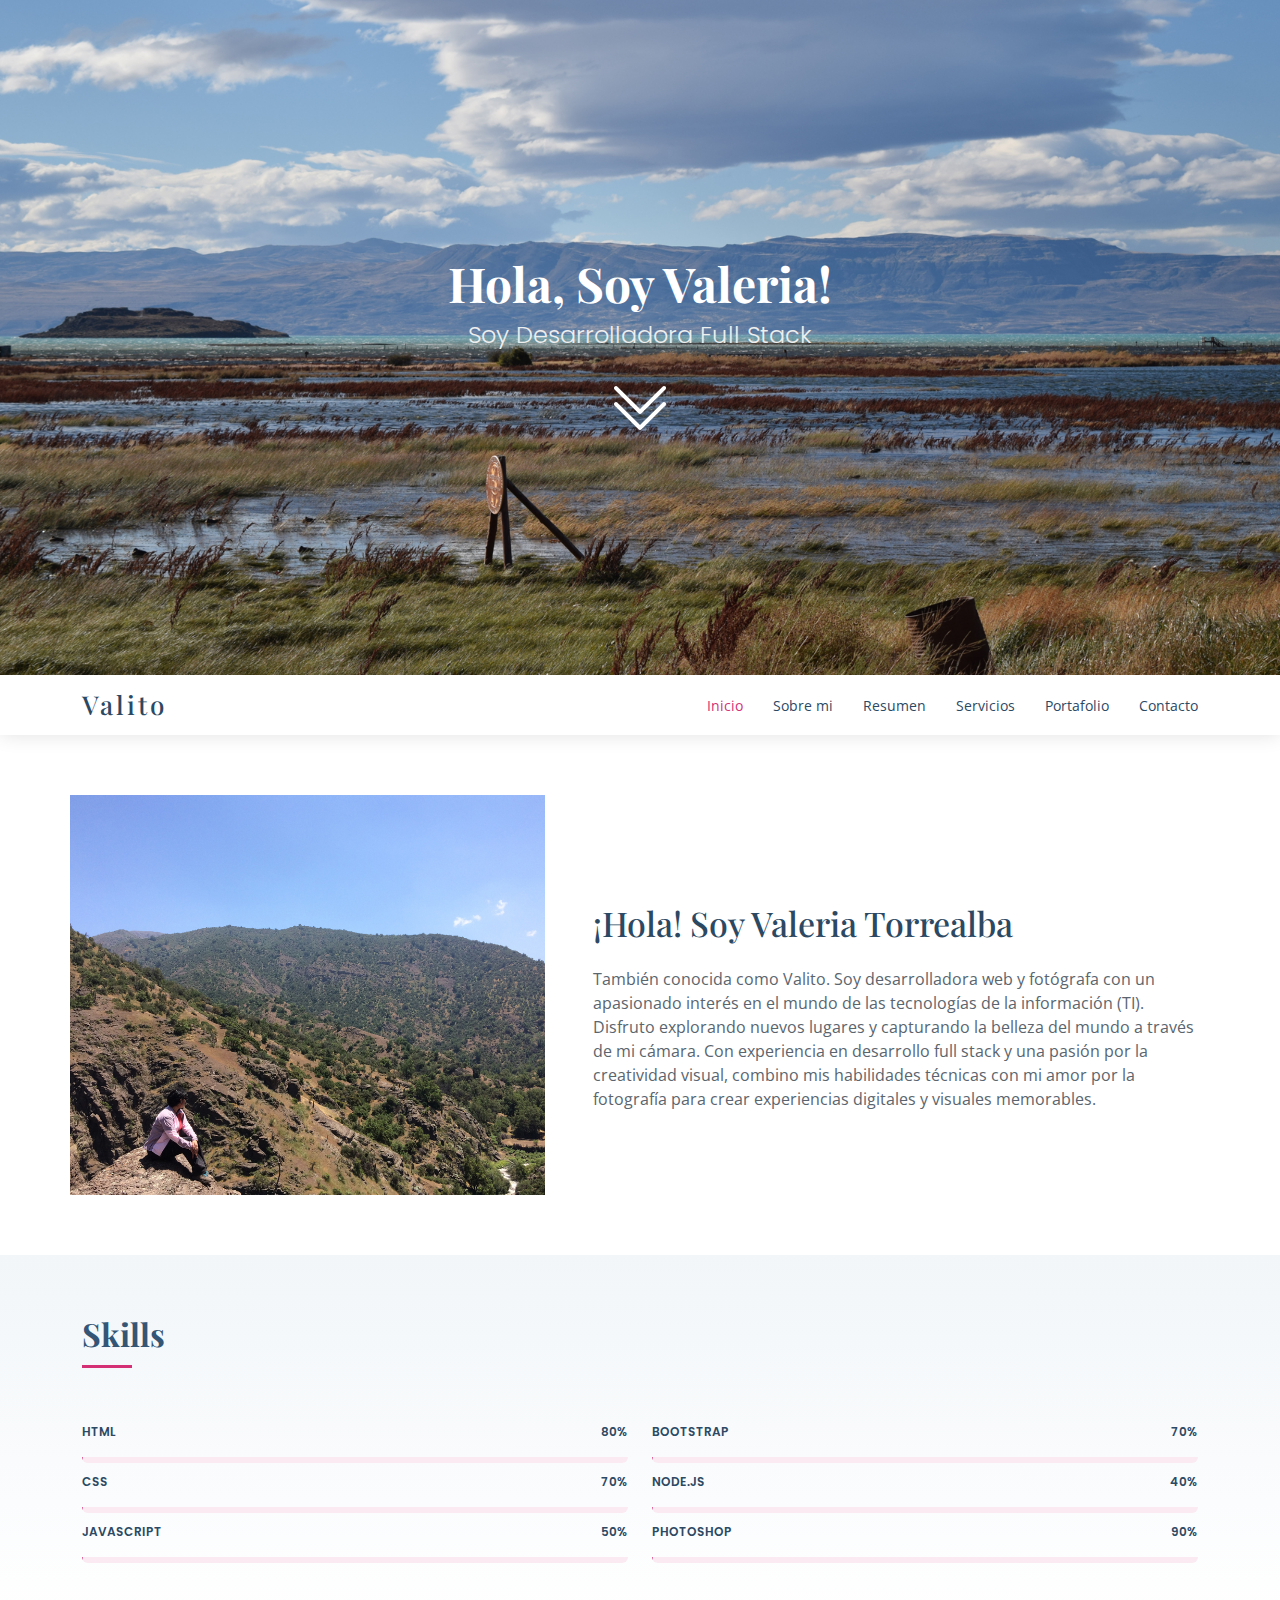
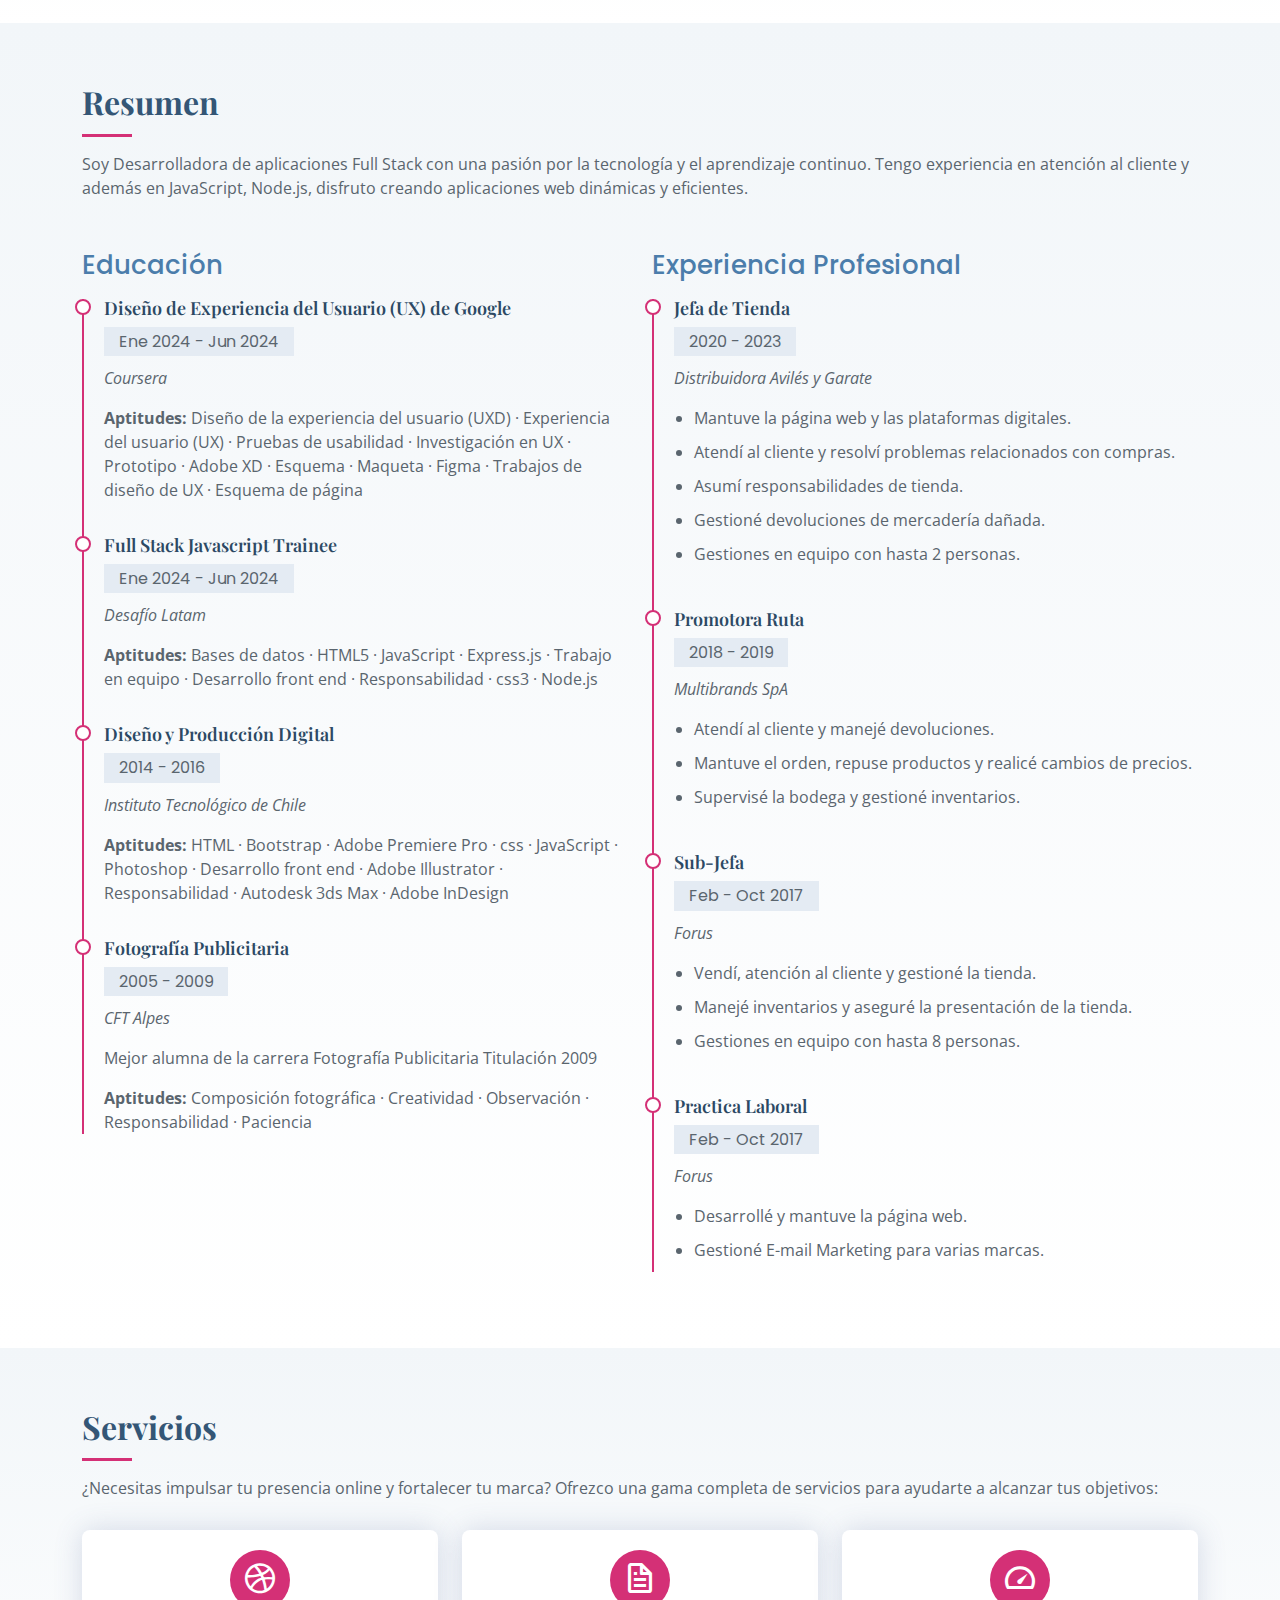
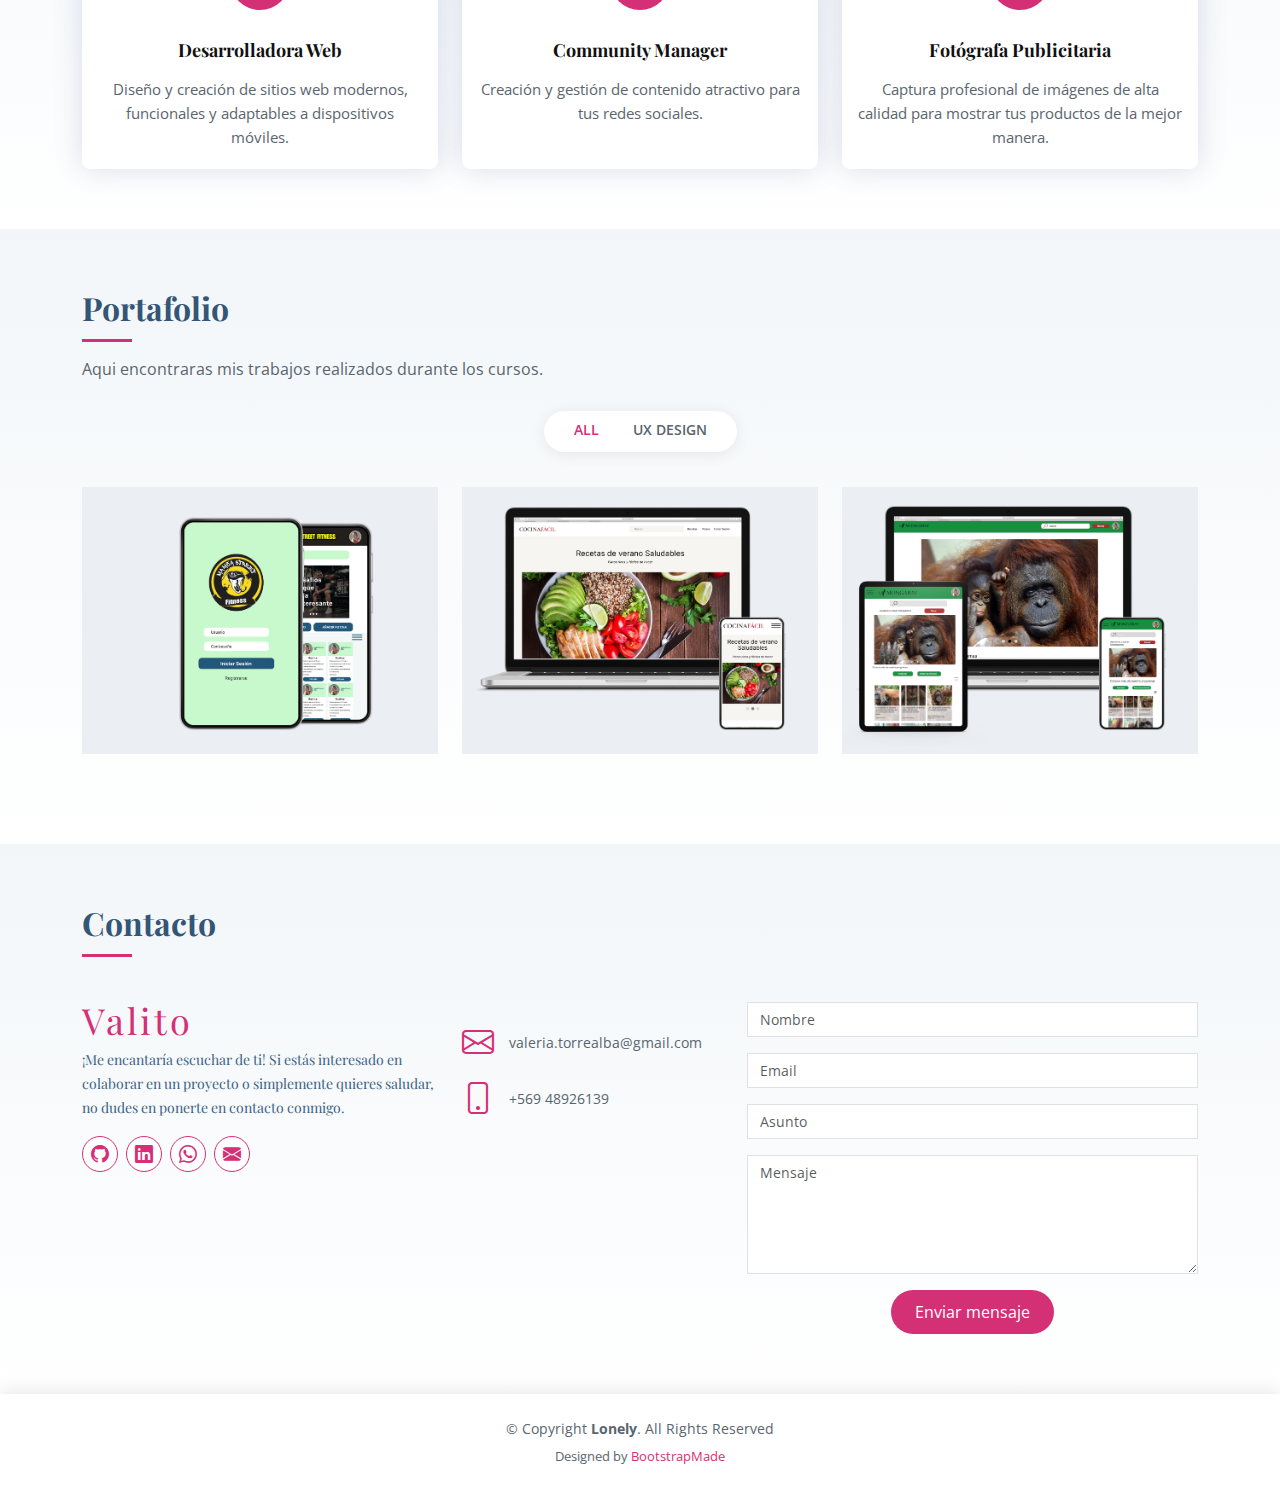
<file: index.html>
<!DOCTYPE html>
<html lang="es">    
<head>
    <meta charset="utf-8">
    <meta content="width=device-width, initial-scale=1.0" name="viewport">
    <title>Valeria Torrealba</title>
    <meta content="Soy desarrolladora web y fotógrafa con un apasionado interés en el mundo de las tecnologías de la información (TI)." name="description">
    <meta content="Pagina Web, Desarrollo Web, Full Stack" name="keywords">
    <meta name="author" content="Valeria Torrealba">
    <link href="assets/img/favicon.png" rel="icon">
    <link href="assets/img/apple-touch-icon.png" rel="apple-touch-icon">
    <link href="https://fonts.googleapis.com/css?family=Open+Sans:300,300i,400,400i,600,600i,700,700i|Poppins:300,300i,400,400i,500,500i,600,600i,700,700i|Playfair+Display:400,400i,500,500i,600,600i,700,700i&subset=cyrillic" rel="stylesheet">
    <link href="assets/vendor/bootstrap/css/bootstrap.min.css" rel="stylesheet">
    <link href="assets/vendor/bootstrap-icons/bootstrap-icons.css" rel="stylesheet">
    <link href="assets/vendor/boxicons/css/boxicons.min.css" rel="stylesheet">
    <link href="assets/vendor/glightbox/css/glightbox.min.css" rel="stylesheet">
    <link href="assets/vendor/swiper/swiper-bundle.min.css" rel="stylesheet">
    <link href="assets/css/style.css" rel="stylesheet">
</head>

<body>
    <!-- ======= Hero Section ======= -->
    <section id="hero" class="d-flex flex-column align-items-center justify-content-center">
        <h1>Hola, Soy Valeria!</h1>
        <h2>Soy Desarrolladora Full Stack</h2>
        <a href="#about" class="btn-get-started scrollto">
            <i class="bi bi-chevron-double-down"></i>
        </a>
    </section>
    <!-- End Hero -->

    <!-- ======= Header ======= -->
    <header id="header" class="d-flex align-items-center">
        <div class="container d-flex align-items-center justify-content-between">
            <div class="logo">
                <h1><a href="index.html">Valito</a></h1>
            </div>

            <nav id="navbar" class="navbar">
                <ul>
                    <li><a class="nav-link scrollto active" href="#hero">Inicio</a></li>
                    <li><a class="nav-link scrollto" href="#about">Sobre mi</a></li>
                    <li><a class="nav-link scrollto" href="#resume">Resumen</a></li>
                    <li><a class="nav-link scrollto" href="#services">Servicios</a></li>
                    <li><a class="nav-link scrollto" href="#portfolio">Portafolio</a></li>
                    <li><a class="nav-link scrollto" href="#contact">Contacto</a></li>
                </ul>
                <i class="bi bi-list mobile-nav-toggle"></i>
            </nav>
            <!-- .navbar -->
        </div>
    </header>
    <!-- End Header -->

    <main id="main">
    <!-- ======= About Section ======= -->
    <section id="about" class="about">
        <div class="container">
            <div class="row no-gutters">
                <div class="image col-xl-5 d-flex align-items-stretch justify-content-center justify-content-lg-start"></div>
                <div class="col-xl-7 ps-0 ps-lg-5 pe-lg-1 d-flex align-items-stretch">
                    <div class="content d-flex flex-column justify-content-center">
                        <h3 class="my-4">¡Hola! Soy Valeria Torrealba</h3>
                        <p>
                            También conocida como Valito. 
                            Soy desarrolladora web y fotógrafa con un apasionado interés en el mundo de las tecnologías de la información (TI). 
                            Disfruto explorando nuevos lugares y capturando la belleza del mundo a través de mi cámara. Con experiencia en desarrollo 
                            full stack y una pasión por la creatividad visual, combino mis habilidades técnicas con mi amor por la fotografía para crear 
                            experiencias digitales y visuales memorables. 
                        </p>              
                    </div>
                    <!-- End .content-->
                </div>
            </div>
        </div>
    </section>
    <!-- End About Section -->

    <!-- ======= Skills Section ======= -->
    <section id="skills" class="skills section-bg">
        <div class="container">
            <div class="section-title">
                <h2>Skills</h2>
            </div>

            <div class="row skills-content">
                <div class="col-lg-6">
                    <div class="progress">
                        <span class="skill">HTML <i class="val">80%</i></span>
                        <div class="progress-bar-wrap">
                            <div class="progress-bar" role="progressbar" aria-valuenow="80" aria-valuemin="0" aria-valuemax="100"></div>
                        </div>
                    </div>

                    <div class="progress">
                        <span class="skill">CSS <i class="val">70%</i></span>
                        <div class="progress-bar-wrap">
                            <div class="progress-bar" role="progressbar" aria-valuenow="70" aria-valuemin="0" aria-valuemax="100"></div>
                        </div>
                    </div>

                    <div class="progress">
                        <span class="skill">JavaScript <i class="val">50%</i></span>
                        <div class="progress-bar-wrap">
                            <div class="progress-bar" role="progressbar" aria-valuenow="50" aria-valuemin="0" aria-valuemax="100"></div>
                        </div>
                    </div>
                </div>

                <div class="col-lg-6">
                    <div class="progress">
                        <span class="skill">Bootstrap <i class="val">70%</i></span>
                        <div class="progress-bar-wrap">
                            <div class="progress-bar" role="progressbar" aria-valuenow="70" aria-valuemin="0" aria-valuemax="100"></div>
                        </div>
                    </div>

                    <div class="progress">
                        <span class="skill">Node.js <i class="val">40%</i></span>
                        <div class="progress-bar-wrap">
                            <div class="progress-bar" role="progressbar" aria-valuenow="40" aria-valuemin="0" aria-valuemax="100"></div>
                        </div>
                    </div>

                    <div class="progress">
                        <span class="skill">Photoshop <i class="val">90%</i></span>
                        <div class="progress-bar-wrap">
                            <div class="progress-bar" role="progressbar" aria-valuenow="90" aria-valuemin="0" aria-valuemax="100"></div>
                        </div>
                    </div>
                </div>
            </div>
        </div>
    </section>
    <!-- End Skills Section -->

    <!-- ======= Resume Section ======= -->
    <section id="resume" class="resume section-bg">
        <div class="container">
            <div class="section-title">
                <h2>Resumen</h2>
                <p>Soy Desarrolladora de aplicaciones Full Stack con una pasión por la tecnología y el aprendizaje continuo. 
                    Tengo experiencia en atención al cliente y además en JavaScript, Node.js, disfruto creando aplicaciones web dinámicas y eficientes. 
                </p>
            </div>

            <div class="row">
                <div class="col-lg-6">                 
                    <h3 class="resume-title">Educación</h3>
                    <div class="resume-item">
                        <h4>Diseño de Experiencia del Usuario (UX) de Google</h4>
                        <h5>Ene 2024 - Jun 2024</h5>
                        <p><em>Coursera</em></p>
                        <p><b>Aptitudes:</b> Diseño de la experiencia del usuario (UXD) · Experiencia del usuario (UX) · Pruebas de usabilidad · Investigación en UX · Prototipo · Adobe XD · Esquema · Maqueta · Figma · Trabajos de diseño de UX · Esquema de página</p>
                    </div>
                    <div class="resume-item">
                        <h4>Full Stack Javascript Trainee</h4>
                        <h5>Ene 2024 - Jun 2024</h5>
                        <p><em>Desafío Latam</em></p>
                        <p><b>Aptitudes:</b> Bases de datos · HTML5 · JavaScript · Express.js · Trabajo en equipo · Desarrollo front end · Responsabilidad · css3 · Node.js</p>
                    </div>
                    <div class="resume-item">
                        <h4>Diseño y Producción Digital</h4>
                        <h5>2014 - 2016</h5>
                        <p><em>Instituto Tecnológico de Chile</em></p>
                        <p><b>Aptitudes:</b> HTML · Bootstrap · Adobe Premiere Pro · css · JavaScript · Photoshop · Desarrollo front end · Adobe Illustrator · Responsabilidad · Autodesk 3ds Max · Adobe InDesign</p>
                    </div>
                    <div class="resume-item">
                        <h4>Fotografía Publicitaria</h4>
                        <h5>2005 - 2009</h5>
                        <p><em>CFT Alpes</em></p>
                        <p>Mejor alumna de la carrera Fotografía Publicitaria Titulación 2009</p>
                        <p><b>Aptitudes:</b> Composición fotográfica · Creatividad · Observación · Responsabilidad · Paciencia</p>
                    </div>
                </div>

                <div class="col-lg-6">
                    <h3 class="resume-title">Experiencia Profesional</h3>
                    <div class="resume-item">
                        <h4>Jefa de Tienda</h4>
                        <h5>2020 - 2023</h5>
                        <p><em>Distribuidora Avilés y Garate</em></p>
                        <p>
                            <ul>
                                <li>Mantuve la página web y las plataformas digitales.</li>
                                <li>Atendí al cliente y resolví problemas relacionados con compras.</li>
                                <li>Asumí responsabilidades de tienda.</li>
                                <li>Gestioné devoluciones de mercadería dañada.</li>
                                <li>Gestiones en equipo con hasta 2 personas.</li>
                            </ul>
                        </p>
                    </div>
                    <div class="resume-item">
                        <h4>Promotora Ruta</h4>
                        <h5>2018 - 2019</h5>
                        <p><em>Multibrands SpA</em></p>
                        <p>
                            <ul>
                                <li>Atendí al cliente y manejé devoluciones.</li>
                                <li>Mantuve el orden, repuse productos y realicé cambios de precios.</li>
                                <li>Supervisé la bodega y gestioné inventarios.</li>
                            </ul>
                        </p>
                    </div>
                    <div class="resume-item">
                        <h4>Sub-Jefa</h4>
                        <h5>Feb - Oct 2017</h5>
                        <p><em>Forus</em></p>
                        <p>
                            <ul>
                                <li>Vendí, atención al cliente y gestioné la tienda.</li>
                                <li>Manejé inventarios y aseguré la presentación de la tienda.</li>
                                <li>Gestiones en equipo con hasta 8 personas.</li>
                            </ul>
                        </p>
                    </div>
                    <div class="resume-item">
                        <h4>Practica Laboral</h4>
                        <h5>Feb - Oct 2017</h5>
                        <p><em>Forus</em></p>
                        <p>
                            <ul>
                                <li>Desarrollé y mantuve la página web.</li>
                                <li>Gestioné E-mail Marketing para varias marcas.</li>
                            </ul>
                        </p>
                    </div>
                </div>
            </div>
        </div>
    </section>
    <!-- End Resume Section -->

    <!-- ======= Services Section ======= -->
    <section id="services" class="services section-bg">
        <div class="container">
            <div class="section-title">
                <h2>Servicios</h2>
                <p>¿Necesitas impulsar tu presencia online y fortalecer tu marca?
                    Ofrezco una gama completa de servicios para ayudarte a alcanzar tus objetivos:
                </p>
            </div>
            <div class="row">
                <div class="col-md-6 col-lg-4 d-flex align-items-stretch mb-5 mb-lg-0">
                    <div class="icon-box">
                        <div class="icon"><i class="bx bxl-dribbble"></i></div>
                        <h4 class="title"><a href="#">Desarrolladora Web</a></h4>
                        <p class="description">Diseño y creación de sitios web modernos, funcionales y adaptables a dispositivos móviles.</p>
                    </div>
                </div>

                <div class="col-md-6 col-lg-4 d-flex align-items-stretch mb-5 mb-lg-0">
                    <div class="icon-box">
                        <div class="icon"><i class="bx bx-file"></i></div>
                        <h4 class="title"><a href="#">Community Manager</a></h4>
                        <p class="description">Creación y gestión de contenido atractivo para tus redes sociales.</p>
                    </div>
                </div>

                <div class="col-md-6 col-lg-4 d-flex align-items-stretch mb-5 mb-lg-0">
                    <div class="icon-box">
                        <div class="icon"><i class="bx bx-tachometer"></i></div>
                        <h4 class="title"><a href="#">Fotógrafa Publicitaria</a></h4>
                        <p class="description">Captura profesional de imágenes de alta calidad para mostrar tus productos de la mejor manera.</p>
                    </div>
                </div>
            </div>
        </div>
    </section>
    <!-- End Services Section -->
    
    <!-- ======= Portfolio Section ======= -->
    <section id="portfolio" class="portfolio section-bg">
        <div class="container">
            <div class="section-title">
                <h2>Portafolio</h2>
                <p>Aqui encontraras mis trabajos realizados durante los cursos.</p>
            </div>

            <div class="row">
                <div class="col-lg-12 d-flex justify-content-center">
                    <ul id="portfolio-flters">
                        <li data-filter="*" class="filter-active">All</li>
                        <li data-filter=".filter-app">Ux Design</li>
                        <!-- <li data-filter=".filter-card">Card</li>
                        <li data-filter=".filter-web">Web</li> -->
                    </ul>
                </div>
            </div>

            <div class="row portfolio-container">
                <div class="col-lg-4 col-md-6 portfolio-item filter-app">
                    <div class="portfolio-wrap">
                        <img src="assets/img/portfolio/caso1.png" class="img-fluid" alt="Mockups aplicación personal trainer">
                        <div class="portfolio-info">
                            <h4>Caso práctico 1</h4>
                            <p>Diseñar una aplicación para que un preparador físico pueda brindar instrucciones desde su teléfono móvil</p>
                        </div>
                        <div class="portfolio-links">
                            <a href="assets/img/portfolio/caso1.png" data-gallery="portfolioGallery" class="portfolio-lightbox" title="Diseñar una aplicación para que un preparador físico pueda brindar instrucciones desde su teléfono móvil"><i class="bx bx-plus"></i></a>
                            <a href="caso1.html" title="Más Detalles"><i class="bx bx-link"></i></a>
                        </div>
                    </div>
                </div>

                <!-- <div class="col-lg-4 col-md-6 portfolio-item filter-web">
                    <div class="portfolio-wrap">
                    <img src="assets/img/portfolio/portfolio-2.png" class="img-fluid" alt="">
                    <div class="portfolio-info">
                        <h4>Web 3</h4>
                        <p>Web</p>
                    </div>
                    <div class="portfolio-links">
                        <a href="assets/img/portfolio/portfolio-2.png" data-gallery="portfolioGallery" class="portfolio-lightbox" title="Web 3"><i class="bx bx-plus"></i></a>
                        <a href="portfolio-details.html" title="Más Detalles"><i class="bx bx-link"></i></a>
                    </div>
                    </div>
                </div> -->

                <div class="col-lg-4 col-md-6 portfolio-item filter-app">
                    <div class="portfolio-wrap">
                        <img src="assets/img/portfolio/caso2.png" class="img-fluid" alt="">
                        <div class="portfolio-info">
                            <h4>Caso práctico 2</h4>
                            <p>Diseñar un sitio web para encontrar y visualizar tutoriales de cocina</p>
                        </div>
                        <div class="portfolio-links">
                            <a href="assets/img/portfolio/caso2.png" data-gallery="portfolioGallery" class="portfolio-lightbox" title="Diseñar un sitio web para encontrar y visualizar tutoriales de cocina"><i class="bx bx-plus"></i></a>
                            <a href="caso2.html" title="Más Detalles"><i class="bx bx-link"></i></a>
                        </div>
                    </div>
                </div>

                <!-- <div class="col-lg-4 col-md-6 portfolio-item filter-card">
                    <div class="portfolio-wrap">
                    <img src="assets/img/portfolio/portfolio-4.png" class="img-fluid" alt="">
                    <div class="portfolio-info">
                        <h4>Card 2</h4>
                        <p>Card</p>
                    </div>
                    <div class="portfolio-links">
                        <a href="assets/img/portfolio/portfolio-4.png" data-gallery="portfolioGallery" class="portfolio-lightbox" title="Card 2"><i class="bx bx-plus"></i></a>
                        <a href="portfolio-details.html" title="Más Detalles"><i class="bx bx-link"></i></a>
                    </div>
                    </div>
                </div> -->

                <!-- <div class="col-lg-4 col-md-6 portfolio-item filter-web">
                    <div class="portfolio-wrap">
                    <img src="assets/img/portfolio/portfolio-5.png" class="img-fluid" alt="">
                    <div class="portfolio-info">
                        <h4>Web 2</h4>
                        <p>Web</p>
                    </div>
                    <div class="portfolio-links">
                        <a href="assets/img/portfolio/portfolio-5.png" data-gallery="portfolioGallery" class="portfolio-lightbox" title="Web 2"><i class="bx bx-plus"></i></a>
                        <a href="portfolio-details.html" title="Más Detalles"><i class="bx bx-link"></i></a>
                    </div>
                    </div>
                </div> -->

                <div class="col-lg-4 col-md-6 portfolio-item filter-app">
                    <div class="portfolio-wrap">
                    <img src="assets/img/portfolio/caso3.png" class="img-fluid" alt="">
                    <div class="portfolio-info">
                        <h4>Caso práctico 3</h4>
                        <p>Diseñar una estrategia de ayuda que permita salvar una especie de orangután en peligro de extinción</p>
                    </div>
                    <div class="portfolio-links">
                        <a href="assets/img/portfolio/caso3.png" data-gallery="portfolioGallery" class="portfolio-lightbox" title="Diseñar una estrategia de ayuda que permita salvar una especie de orangután en peligro de extinción"><i class="bx bx-plus"></i></a>
                        <a href="caso3.html" title="Más Detalles"><i class="bx bx-link"></i></a>
                    </div>
                    </div>
                </div>

                <!-- <div class="col-lg-4 col-md-6 portfolio-item filter-card">
                    <div class="portfolio-wrap">
                    <img src="assets/img/portfolio/portfolio-7.jpg" class="img-fluid" alt="">
                    <div class="portfolio-info">
                        <h4>Card 1</h4>
                        <p>Card</p>
                    </div>
                    <div class="portfolio-links">
                        <a href="assets/img/portfolio/portfolio-7.jpg" data-gallery="portfolioGallery" class="portfolio-lightbox" title="Card 1"><i class="bx bx-plus"></i></a>
                        <a href="portfolio-details.html" title="Más Detalles"><i class="bx bx-link"></i></a>
                    </div>
                    </div>
                </div>

                <div class="col-lg-4 col-md-6 portfolio-item filter-card">
                    <div class="portfolio-wrap">
                    <img src="assets/img/portfolio/portfolio-8.jpg" class="img-fluid" alt="">
                    <div class="portfolio-info">
                        <h4>Card 3</h4>
                        <p>Card</p>
                    </div>
                    <div class="portfolio-links">
                        <a href="assets/img/portfolio/portfolio-8.jpg" data-gallery="portfolioGallery" class="portfolio-lightbox" title="Card 3"><i class="bx bx-plus"></i></a>
                        <a href="portfolio-details.html" title="Más Detalles"><i class="bx bx-link"></i></a>
                    </div>
                    </div>
                </div>

                <div class="col-lg-4 col-md-6 portfolio-item filter-web">
                    <div class="portfolio-wrap">
                    <img src="assets/img/portfolio/portfolio-9.jpg" class="img-fluid" alt="">
                    <div class="portfolio-info">
                        <h4>Web 3</h4>
                        <p>Web</p>
                    </div>
                    <div class="portfolio-links">
                        <a href="assets/img/portfolio/portfolio-9.jpg" data-gallery="portfolioGallery" class="portfolio-lightbox" title="Web 3"><i class="bx bx-plus"></i></a>
                        <a href="portfolio-details.html" title="Más Detalles"><i class="bx bx-link"></i></a>
                    </div>
                    </div>
                </div> -->
            </div>

        </div>
        </section><!-- End Portfolio Section -->

    <!-- ======= Contact Section ======= -->
    <section id="contact" class="contact section-bg">
        <div class="container">
            <div class="section-title">
                <h2>Contacto</h2>
            </div>
            <div class="row">
                <div class="col-lg-4 col-md-4">
                    <div class="contact-about">
                        <h3>Valito</h3>
                        <p>¡Me encantaría escuchar de ti! Si estás interesado en colaborar en un proyecto o simplemente quieres saludar, no dudes en ponerte en contacto conmigo.</p>
                        <div class="social-links">
                            <a href="https://github.com/valeriatorrealba"  target="_blank" class="twitter"><i class="bi bi-github"></i></a>
                            <a href="https://www.linkedin.com/in/valeriatorrealba/" target="_blank" class="linkedin"><i class="bi bi-linkedin"></i></a>
                            <a href="https://api.whatsapp.com/send/?phone=56948926139&text&type=phone_number&app_absent=0" target="_blank" class="linkedin"><i class="bi bi-whatsapp"></i></a>
                            <a href="mailto:valeria.torrealba@gmail.com" class="linkedin"><i class="bi bi-envelope-fill"></i></a>
                        </div>
                    </div>
                </div>

                <div class="col-lg-3 col-md-4">
                    <div class="info">
                        <div class="d-flex align-items-center mt-4">
                            <i class="bi bi-envelope"></i>
                            <p>valeria.torrealba@gmail.com</p>
                        </div>

                        <div class="d-flex align-items-center mt-4">
                            <i class="bi bi-phone"></i>
                            <p>+569 48926139</p>
                        </div>
                    </div>
                </div>

                <div class="col-lg-5 col-md-8">
                    <form action="forms/contact.php" method="post" role="form" class="php-email-form">
                        <div class="form-group">
                            <input type="text" name="name" class="form-control" id="name" placeholder="Nombre" required>
                        </div>
                        <div class="form-group mt-3">
                            <input type="email" class="form-control" name="email" id="email" placeholder="Email" required>
                        </div>
                        <div class="form-group mt-3">
                            <input type="text" class="form-control" name="subject" id="subject" placeholder="Asunto" required>
                        </div>
                        <div class="form-group mt-3">
                            <textarea class="form-control" name="message" rows="5" placeholder="Mensaje" required></textarea>
                        </div>
                        <div class="my-3">
                            <div class="loading">Cargando</div>
                            <div class="error-message"></div>
                            <div class="sent-message">Tu mensaje ha sido enviado. ¡Gracias!</div>
                        </div>
                        <div class="text-center">
                            <button type="submit">Enviar mensaje</button>
                        </div>
                    </form>
                </div>
            </div>
        </div>
    </section>
    <!-- End Contact Section -->
    </main>
    <!-- End #main -->

    <!-- ======= Footer ======= -->
    <footer id="footer">
        <div class="container">
            <div class="copyright">
                &copy; Copyright <strong><span>Lonely</span></strong>. All Rights Reserved
            </div>
            <div class="credits">
                Designed by <a href="https://bootstrapmade.com/">BootstrapMade</a>
            </div>
        </div>
    </footer>
    <!-- End  Footer -->

    <a href="#" class="back-to-top d-flex align-items-center justify-content-center"><i class="bi bi-arrow-up-short"></i></a>

    <script src="assets/vendor/purecounter/purecounter_vanilla.js"></script>
    <script src="assets/vendor/bootstrap/js/bootstrap.bundle.min.js"></script>
    <script src="assets/vendor/glightbox/js/glightbox.min.js"></script>
    <script src="assets/vendor/isotope-layout/isotope.pkgd.min.js"></script>
    <script src="assets/vendor/swiper/swiper-bundle.min.js"></script>
    <script src="assets/vendor/waypoints/noframework.waypoints.js"></script>
    <script src="assets/vendor/php-email-form/validate.js"></script>
    <script src="assets/js/main.js"></script>

</body>
</html>
</file>
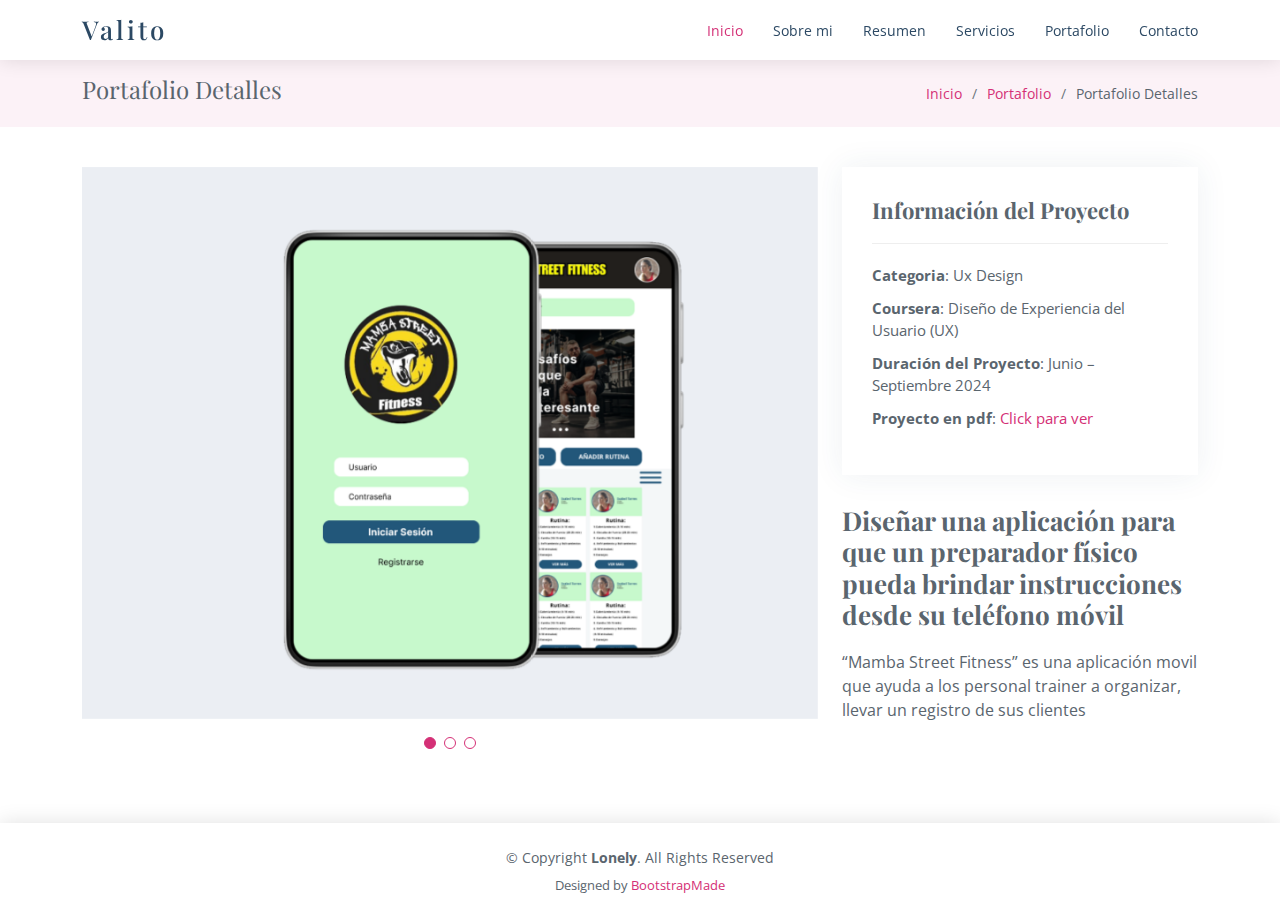
<file: caso1.html>
<!DOCTYPE html>
<html lang="es">
<head>
    <meta charset="utf-8">
    <meta content="width=device-width, initial-scale=1.0" name="viewport">
    <title>Valeria Torrealba</title>
    <meta content="Soy desarrolladora web y fotógrafa con un apasionado interés en el mundo de las tecnologías de la información (TI)." name="description">
    <meta content="Pagina Web, Desarrollo Web, Full Stack" name="keywords">
    <meta name="author" content="Valeria Torrealba">
    <link href="assets/img/favicon.png" rel="icon">
    <link href="assets/img/apple-touch-icon.png" rel="apple-touch-icon">
    <link href="https://fonts.googleapis.com/css?family=Open+Sans:300,300i,400,400i,600,600i,700,700i|Poppins:300,300i,400,400i,500,500i,600,600i,700,700i|Playfair+Display:400,400i,500,500i,600,600i,700,700i&subset=cyrillic" rel="stylesheet">
    <link href="assets/vendor/bootstrap/css/bootstrap.min.css" rel="stylesheet">
    <link href="assets/vendor/bootstrap-icons/bootstrap-icons.css" rel="stylesheet">
    <link href="assets/vendor/boxicons/css/boxicons.min.css" rel="stylesheet">
    <link href="assets/vendor/glightbox/css/glightbox.min.css" rel="stylesheet">
    <link href="assets/vendor/swiper/swiper-bundle.min.css" rel="stylesheet">
    <link href="assets/css/style.css" rel="stylesheet">
</head>

<body>
    <!-- ======= Header ======= -->
    <header id="header" class="d-flex align-items-center">
        <div class="container d-flex align-items-center justify-content-between">
            <div class="logo">
                <h1><a href="index.html">Valito</a></h1>
            </div>

            <nav id="navbar" class="navbar">
                <ul>
                    <li><a class="nav-link scrollto active" href="index.html#hero">Inicio</a></li>
                    <li><a class="nav-link scrollto" href="index.html#about">Sobre mi</a></li>
                    <li><a class="nav-link scrollto" href="index.html#resume">Resumen</a></li>
                    <li><a class="nav-link scrollto" href="index.html#services">Servicios</a></li>
                    <li><a class="nav-link scrollto" href="index.html#portfolio">Portafolio</a></li>
                    <li><a class="nav-link scrollto" href="index.html#contact">Contacto</a></li>
                </ul>
                <i class="bi bi-list mobile-nav-toggle"></i>
            </nav>
            <!-- .navbar -->
        </div>
    </header>
    <!-- End Header -->

    <main id="main">
    <!-- ======= Breadcrumbs Section ======= -->
    <section class="breadcrumbs">
        <div class="container">

        <div class="d-flex justify-content-between align-items-center">
            <h2>Portafolio Detalles</h2>
            <ol>
                <li><a href="index.html">Inicio</a></li>
                <li><a href="index.html#portfolio">Portafolio</a></li>
                <li>Portafolio Detalles</li>
            </ol>
        </div>

        </div>
    </section><!-- Breadcrumbs Section -->

    <!-- ======= Portfolio Details Section ======= -->
    <section id="portfolio-details" class="portfolio-details">
        <div class="container">

        <div class="row gy-4">

            <div class="col-lg-8">
            <div class="portfolio-details-slider swiper">
                <div class="swiper-wrapper align-items-center">

                <div class="swiper-slide">
                    <img src="assets/img/portfolio/caso1.png" alt="">
                </div>

                <div class="swiper-slide">
                    <img src="assets/img/portfolio/caso1-2.png" alt="">
                </div>

                <div class="swiper-slide">
                    <img src="assets/img/portfolio/caso1-3.png" alt="">
                </div>

                </div>
                <div class="swiper-pagination"></div>
            </div>
            </div>

            <div class="col-lg-4">
            <div class="portfolio-info">
                <h3>Información del Proyecto</h3>
                <ul>
                    <li><strong>Categoria</strong>: Ux Design</li>
                    <li><strong>Coursera</strong>: Diseño de Experiencia del Usuario (UX)</li>
                    <li><strong>Duración del Proyecto</strong>: Junio – Septiembre 2024</li>
                    <li><strong>Proyecto en pdf</strong>: <a href="assets/pdf/CasoPractico1.pdf" target="_blank">Click para ver</a></li>
                </ul>
            </div>
            <div class="portfolio-description">
                <h2>Diseñar una aplicación para que un preparador físico pueda brindar instrucciones desde su teléfono móvil</h2>
                <p>“Mamba Street Fitness” es una aplicación movil que ayuda a los personal trainer a organizar, llevar un registro de sus clientes</p>
            </div>
            </div>

        </div>

        </div>
    </section><!-- End Portfolio Details Section -->

    </main><!-- End #main -->

    <!-- ======= Footer ======= -->
    <footer id="footer">
    <div class="container">
        <div class="copyright">
        &copy; Copyright <strong><span>Lonely</span></strong>. All Rights Reserved
        </div>
        <div class="credits">
        <!-- All the links in the footer should remain intact. -->
        <!-- You can delete the links only if you purchased the pro version. -->
        <!-- Licensing information: https://bootstrapmade.com/license/ -->
        <!-- Purchase the pro version with working PHP/AJAX contact form: https://bootstrapmade.com/free-html-bootstrap-template-lonely/ -->
        Designed by <a href="https://bootstrapmade.com/">BootstrapMade</a>
        </div>
    </div>
    </footer><!-- End  Footer -->

    <a href="#" class="back-to-top d-flex align-items-center justify-content-center"><i class="bi bi-arrow-up-short"></i></a>

    <!-- Vendor JS Files -->
    <script src="assets/vendor/purecounter/purecounter_vanilla.js"></script>
    <script src="assets/vendor/bootstrap/js/bootstrap.bundle.min.js"></script>
    <script src="assets/vendor/glightbox/js/glightbox.min.js"></script>
    <script src="assets/vendor/isotope-layout/isotope.pkgd.min.js"></script>
    <script src="assets/vendor/swiper/swiper-bundle.min.js"></script>
    <script src="assets/vendor/waypoints/noframework.waypoints.js"></script>
    <script src="assets/vendor/php-email-form/validate.js"></script>

    <!-- Template Main JS File -->
    <script src="assets/js/main.js"></script>

</body>

</html>
</file>
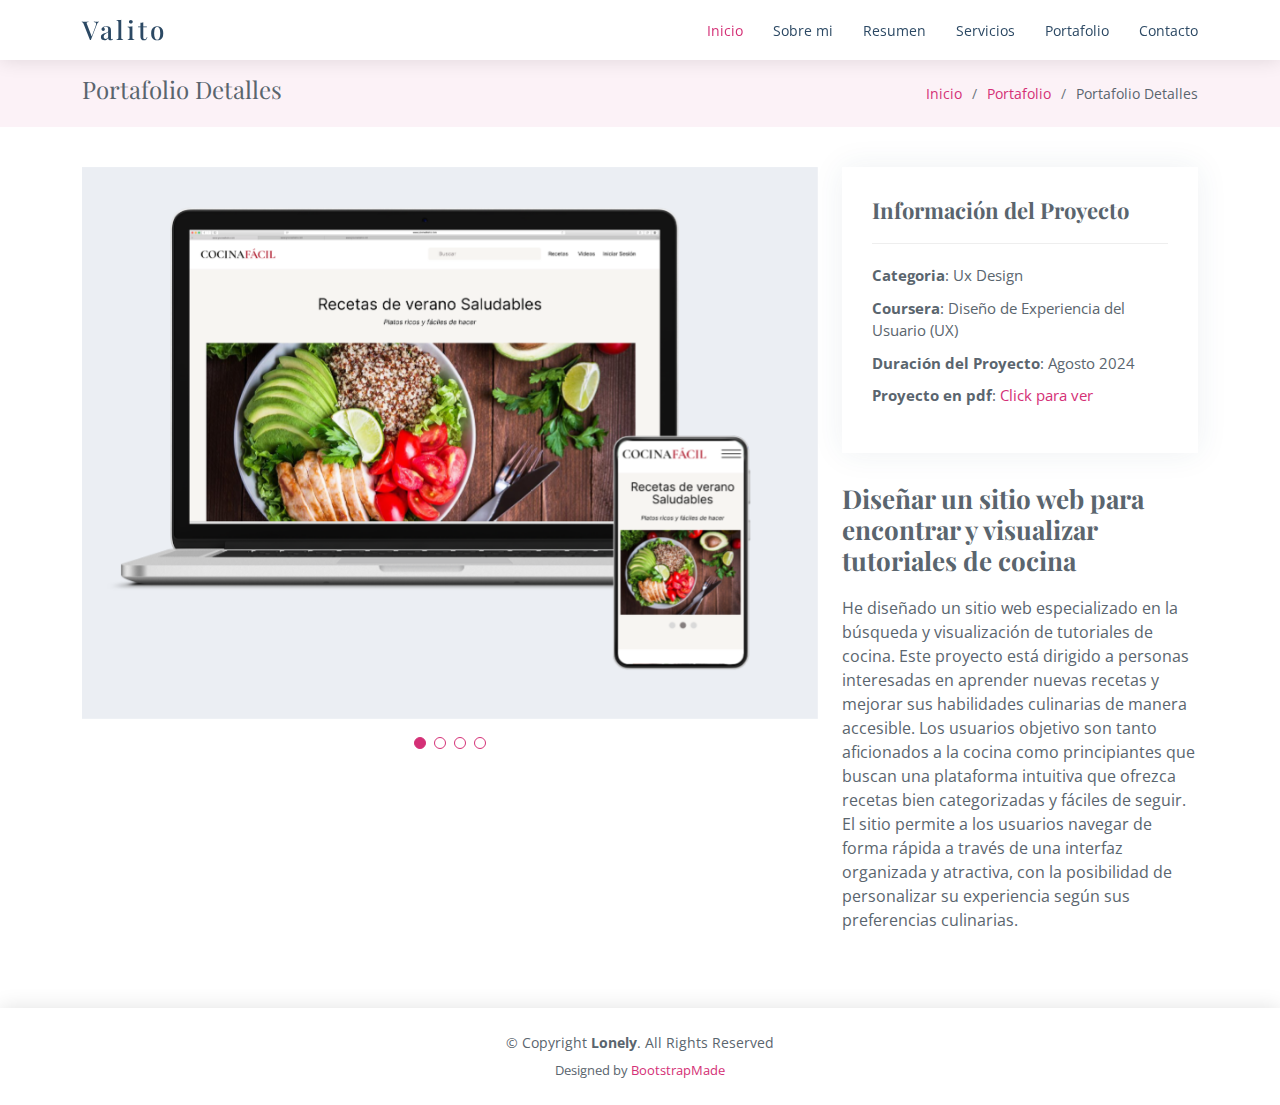
<file: caso2.html>
<!DOCTYPE html>
<html lang="es">
<head>
    <meta charset="utf-8">
    <meta content="width=device-width, initial-scale=1.0" name="viewport">
    <title>Valeria Torrealba</title>
    <meta content="Soy desarrolladora web y fotógrafa con un apasionado interés en el mundo de las tecnologías de la información (TI)." name="description">
    <meta content="Pagina Web, Desarrollo Web, Full Stack" name="keywords">
    <meta name="author" content="Valeria Torrealba">
    <link href="assets/img/favicon.png" rel="icon">
    <link href="assets/img/apple-touch-icon.png" rel="apple-touch-icon">
    <link href="https://fonts.googleapis.com/css?family=Open+Sans:300,300i,400,400i,600,600i,700,700i|Poppins:300,300i,400,400i,500,500i,600,600i,700,700i|Playfair+Display:400,400i,500,500i,600,600i,700,700i&subset=cyrillic" rel="stylesheet">
    <link href="assets/vendor/bootstrap/css/bootstrap.min.css" rel="stylesheet">
    <link href="assets/vendor/bootstrap-icons/bootstrap-icons.css" rel="stylesheet">
    <link href="assets/vendor/boxicons/css/boxicons.min.css" rel="stylesheet">
    <link href="assets/vendor/glightbox/css/glightbox.min.css" rel="stylesheet">
    <link href="assets/vendor/swiper/swiper-bundle.min.css" rel="stylesheet">
    <link href="assets/css/style.css" rel="stylesheet">
</head>

<body>
    <!-- ======= Header ======= -->
    <header id="header" class="d-flex align-items-center">
        <div class="container d-flex align-items-center justify-content-between">
            <div class="logo">
                <h1><a href="index.html">Valito</a></h1>
            </div>

            <nav id="navbar" class="navbar">
                <ul>
                    <li><a class="nav-link scrollto active" href="index.html#hero">Inicio</a></li>
                    <li><a class="nav-link scrollto" href="index.html#about">Sobre mi</a></li>
                    <li><a class="nav-link scrollto" href="index.html#resume">Resumen</a></li>
                    <li><a class="nav-link scrollto" href="index.html#services">Servicios</a></li>
                    <li><a class="nav-link scrollto" href="index.html#portfolio">Portafolio</a></li>
                    <li><a class="nav-link scrollto" href="index.html#contact">Contacto</a></li>
                </ul>
                <i class="bi bi-list mobile-nav-toggle"></i>
            </nav>
            <!-- .navbar -->
        </div>
    </header>
    <!-- End Header -->

    <main id="main">
    <!-- ======= Breadcrumbs Section ======= -->
    <section class="breadcrumbs">
        <div class="container">

        <div class="d-flex justify-content-between align-items-center">
            <h2>Portafolio Detalles</h2>
            <ol>
                <li><a href="index.html">Inicio</a></li>
                <li><a href="index.html#portfolio">Portafolio</a></li>
                <li>Portafolio Detalles</li>
            </ol>
        </div>

        </div>
    </section><!-- Breadcrumbs Section -->

    <!-- ======= Portfolio Details Section ======= -->
    <section id="portfolio-details" class="portfolio-details">
        <div class="container">

        <div class="row gy-4">

            <div class="col-lg-8">
            <div class="portfolio-details-slider swiper">
                <div class="swiper-wrapper align-items-center">

                <div class="swiper-slide">
                    <img src="assets/img/portfolio/caso2.png" alt="">
                </div>

                <div class="swiper-slide">
                    <img src="assets/img/portfolio/caso2-2.png" alt="">
                </div>

                <div class="swiper-slide">
                    <img src="assets/img/portfolio/caso2-3.png" alt="">
                </div>
                
                <div class="swiper-slide">
                    <img src="assets/img/portfolio/caso2-4.png" alt="">
                </div>

                </div>
                <div class="swiper-pagination"></div>
            </div>
            </div>

            <div class="col-lg-4">
            <div class="portfolio-info">
                <h3>Información del Proyecto</h3>
                <ul>
                    <li><strong>Categoria</strong>: Ux Design</li>
                    <li><strong>Coursera</strong>: Diseño de Experiencia del Usuario (UX)</li>
                    <li><strong>Duración del Proyecto</strong>: Agosto 2024</li>
                    <li><strong>Proyecto en pdf</strong>: <a href="assets/pdf/CasoPractico2.pdf" target="_blank">Click para ver</a></li>
                </ul>
            </div>
            <div class="portfolio-description">
                <h2>Diseñar un sitio web para encontrar y visualizar tutoriales de cocina</h2>
                <p>He diseñado un sitio web especializado en la búsqueda y visualización
                    de tutoriales de cocina. Este proyecto está dirigido a personas
                    interesadas en aprender nuevas recetas y mejorar sus habilidades
                    culinarias de manera accesible. Los usuarios objetivo son tanto
                    aficionados a la cocina como principiantes que buscan una plataforma
                    intuitiva que ofrezca recetas bien categorizadas y fáciles de seguir. El
                    sitio permite a los usuarios navegar de forma rápida a través de una
                    interfaz organizada y atractiva, con la posibilidad de personalizar su
                    experiencia según sus preferencias culinarias.</p>
            </div>
            </div>

        </div>

        </div>
    </section><!-- End Portfolio Details Section -->

    </main><!-- End #main -->

    <!-- ======= Footer ======= -->
    <footer id="footer">
    <div class="container">
        <div class="copyright">
        &copy; Copyright <strong><span>Lonely</span></strong>. All Rights Reserved
        </div>
        <div class="credits">
        <!-- All the links in the footer should remain intact. -->
        <!-- You can delete the links only if you purchased the pro version. -->
        <!-- Licensing information: https://bootstrapmade.com/license/ -->
        <!-- Purchase the pro version with working PHP/AJAX contact form: https://bootstrapmade.com/free-html-bootstrap-template-lonely/ -->
        Designed by <a href="https://bootstrapmade.com/">BootstrapMade</a>
        </div>
    </div>
    </footer><!-- End  Footer -->

    <a href="#" class="back-to-top d-flex align-items-center justify-content-center"><i class="bi bi-arrow-up-short"></i></a>

    <!-- Vendor JS Files -->
    <script src="assets/vendor/purecounter/purecounter_vanilla.js"></script>
    <script src="assets/vendor/bootstrap/js/bootstrap.bundle.min.js"></script>
    <script src="assets/vendor/glightbox/js/glightbox.min.js"></script>
    <script src="assets/vendor/isotope-layout/isotope.pkgd.min.js"></script>
    <script src="assets/vendor/swiper/swiper-bundle.min.js"></script>
    <script src="assets/vendor/waypoints/noframework.waypoints.js"></script>
    <script src="assets/vendor/php-email-form/validate.js"></script>

    <!-- Template Main JS File -->
    <script src="assets/js/main.js"></script>

</body>

</html>
</file>
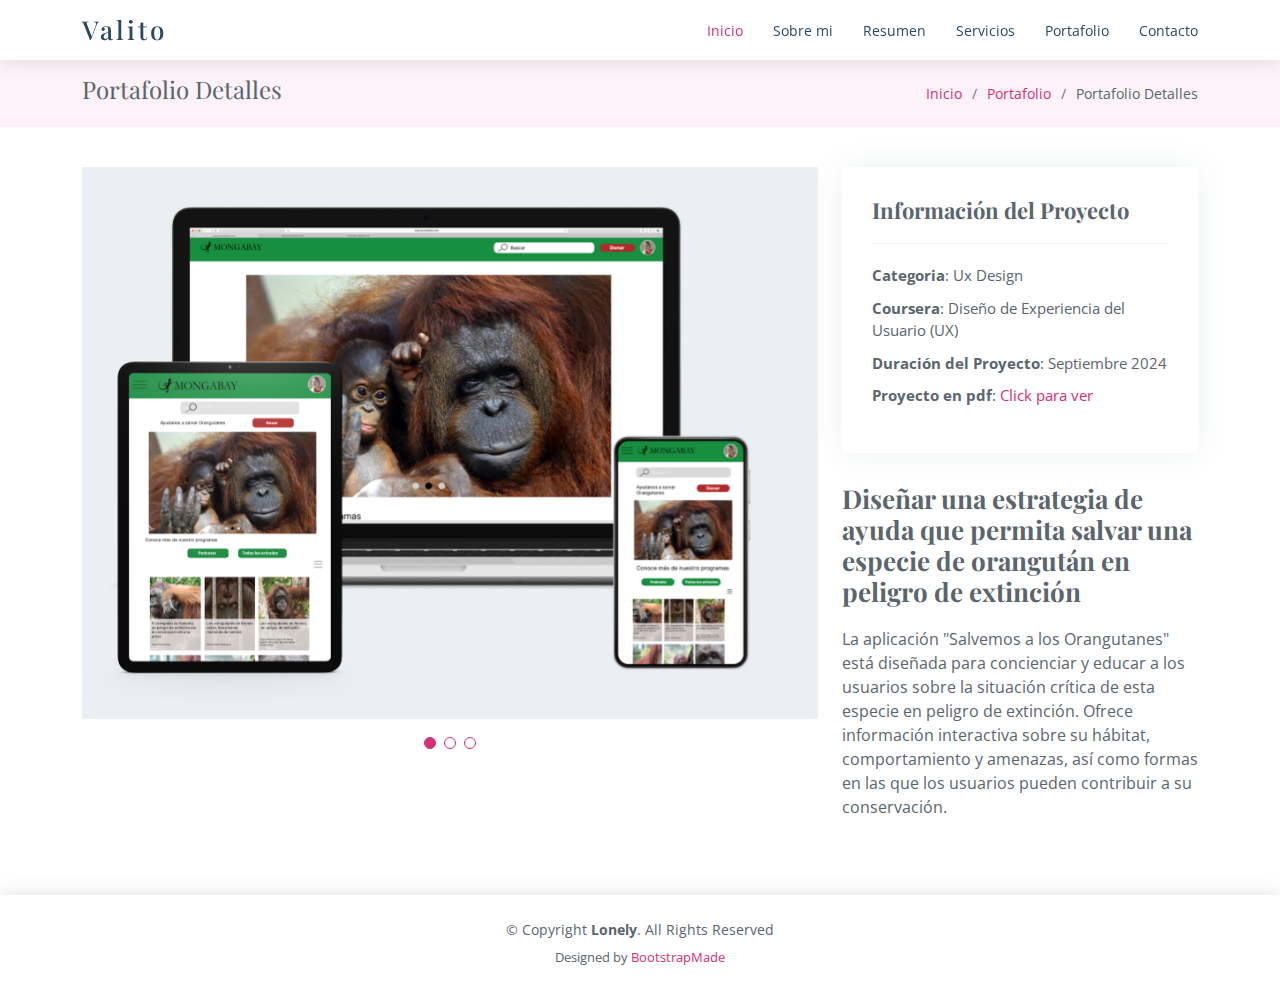
<file: caso3.html>
<!DOCTYPE html>
<html lang="es">
<head>
    <meta charset="utf-8">
    <meta content="width=device-width, initial-scale=1.0" name="viewport">
    <title>Valeria Torrealba</title>
    <meta content="Soy desarrolladora web y fotógrafa con un apasionado interés en el mundo de las tecnologías de la información (TI)." name="description">
    <meta content="Pagina Web, Desarrollo Web, Full Stack" name="keywords">
    <meta name="author" content="Valeria Torrealba">
    <link href="assets/img/favicon.png" rel="icon">
    <link href="assets/img/apple-touch-icon.png" rel="apple-touch-icon">
    <link href="https://fonts.googleapis.com/css?family=Open+Sans:300,300i,400,400i,600,600i,700,700i|Poppins:300,300i,400,400i,500,500i,600,600i,700,700i|Playfair+Display:400,400i,500,500i,600,600i,700,700i&subset=cyrillic" rel="stylesheet">
    <link href="assets/vendor/bootstrap/css/bootstrap.min.css" rel="stylesheet">
    <link href="assets/vendor/bootstrap-icons/bootstrap-icons.css" rel="stylesheet">
    <link href="assets/vendor/boxicons/css/boxicons.min.css" rel="stylesheet">
    <link href="assets/vendor/glightbox/css/glightbox.min.css" rel="stylesheet">
    <link href="assets/vendor/swiper/swiper-bundle.min.css" rel="stylesheet">
    <link href="assets/css/style.css" rel="stylesheet">
</head>

<body>
    <!-- ======= Header ======= -->
    <header id="header" class="d-flex align-items-center">
        <div class="container d-flex align-items-center justify-content-between">
            <div class="logo">
                <h1><a href="index.html">Valito</a></h1>
            </div>

            <nav id="navbar" class="navbar">
                <ul>
                    <li><a class="nav-link scrollto active" href="index.html#hero">Inicio</a></li>
                    <li><a class="nav-link scrollto" href="index.html#about">Sobre mi</a></li>
                    <li><a class="nav-link scrollto" href="index.html#resume">Resumen</a></li>
                    <li><a class="nav-link scrollto" href="index.html#services">Servicios</a></li>
                    <li><a class="nav-link scrollto" href="index.html#portfolio">Portafolio</a></li>
                    <li><a class="nav-link scrollto" href="index.html#contact">Contacto</a></li>
                </ul>
                <i class="bi bi-list mobile-nav-toggle"></i>
            </nav>
            <!-- .navbar -->
        </div>
    </header>
    <!-- End Header -->

    <main id="main">
    <!-- ======= Breadcrumbs Section ======= -->
    <section class="breadcrumbs">
        <div class="container">

        <div class="d-flex justify-content-between align-items-center">
            <h2>Portafolio Detalles</h2>
            <ol>
                <li><a href="index.html">Inicio</a></li>
                <li><a href="index.html#portfolio">Portafolio</a></li>
                <li>Portafolio Detalles</li>
            </ol>
        </div>

        </div>
    </section><!-- Breadcrumbs Section -->

    <!-- ======= Portfolio Details Section ======= -->
    <section id="portfolio-details" class="portfolio-details">
        <div class="container">

        <div class="row gy-4">

            <div class="col-lg-8">
            <div class="portfolio-details-slider swiper">
                <div class="swiper-wrapper align-items-center">

                <div class="swiper-slide">
                    <img src="assets/img/portfolio/caso3.png" alt="">
                </div>

                <div class="swiper-slide">
                    <img src="assets/img/portfolio/caso3-2.png" alt="">
                </div>

                <div class="swiper-slide">
                    <img src="assets/img/portfolio/caso3-3.png" alt="">
                </div>

                </div>
                <div class="swiper-pagination"></div>
            </div>
            </div>

            <div class="col-lg-4">
            <div class="portfolio-info">
                <h3>Información del Proyecto</h3>
                <ul>
                    <li><strong>Categoria</strong>: Ux Design</li>
                    <li><strong>Coursera</strong>: Diseño de Experiencia del Usuario (UX)</li>
                    <li><strong>Duración del Proyecto</strong>: Septiembre 2024</li>
                    <li><strong>Proyecto en pdf</strong>: <a href="assets/pdf/CasoPractico3.pdf" target="_blank">Click para ver</a></li>
                </ul>
            </div>
            <div class="portfolio-description">
                <h2>Diseñar una estrategia de ayuda que permita salvar una especie de orangután en peligro de extinción</h2>
                <p>La aplicación "Salvemos a los Orangutanes" está diseñada para concienciar y educar a los usuarios sobre la situación crítica de esta especie en peligro de extinción. Ofrece información interactiva sobre su hábitat, comportamiento y amenazas, así como formas en las que los usuarios pueden contribuir a su conservación.</p>
            </div>
            </div>

        </div>

        </div>
    </section><!-- End Portfolio Details Section -->

    </main><!-- End #main -->

    <!-- ======= Footer ======= -->
    <footer id="footer">
    <div class="container">
        <div class="copyright">
        &copy; Copyright <strong><span>Lonely</span></strong>. All Rights Reserved
        </div>
        <div class="credits">
        <!-- All the links in the footer should remain intact. -->
        <!-- You can delete the links only if you purchased the pro version. -->
        <!-- Licensing information: https://bootstrapmade.com/license/ -->
        <!-- Purchase the pro version with working PHP/AJAX contact form: https://bootstrapmade.com/free-html-bootstrap-template-lonely/ -->
        Designed by <a href="https://bootstrapmade.com/">BootstrapMade</a>
        </div>
    </div>
    </footer><!-- End  Footer -->

    <a href="#" class="back-to-top d-flex align-items-center justify-content-center"><i class="bi bi-arrow-up-short"></i></a>

    <!-- Vendor JS Files -->
    <script src="assets/vendor/purecounter/purecounter_vanilla.js"></script>
    <script src="assets/vendor/bootstrap/js/bootstrap.bundle.min.js"></script>
    <script src="assets/vendor/glightbox/js/glightbox.min.js"></script>
    <script src="assets/vendor/isotope-layout/isotope.pkgd.min.js"></script>
    <script src="assets/vendor/swiper/swiper-bundle.min.js"></script>
    <script src="assets/vendor/waypoints/noframework.waypoints.js"></script>
    <script src="assets/vendor/php-email-form/validate.js"></script>

    <!-- Template Main JS File -->
    <script src="assets/js/main.js"></script>

</body>

</html>
</file>
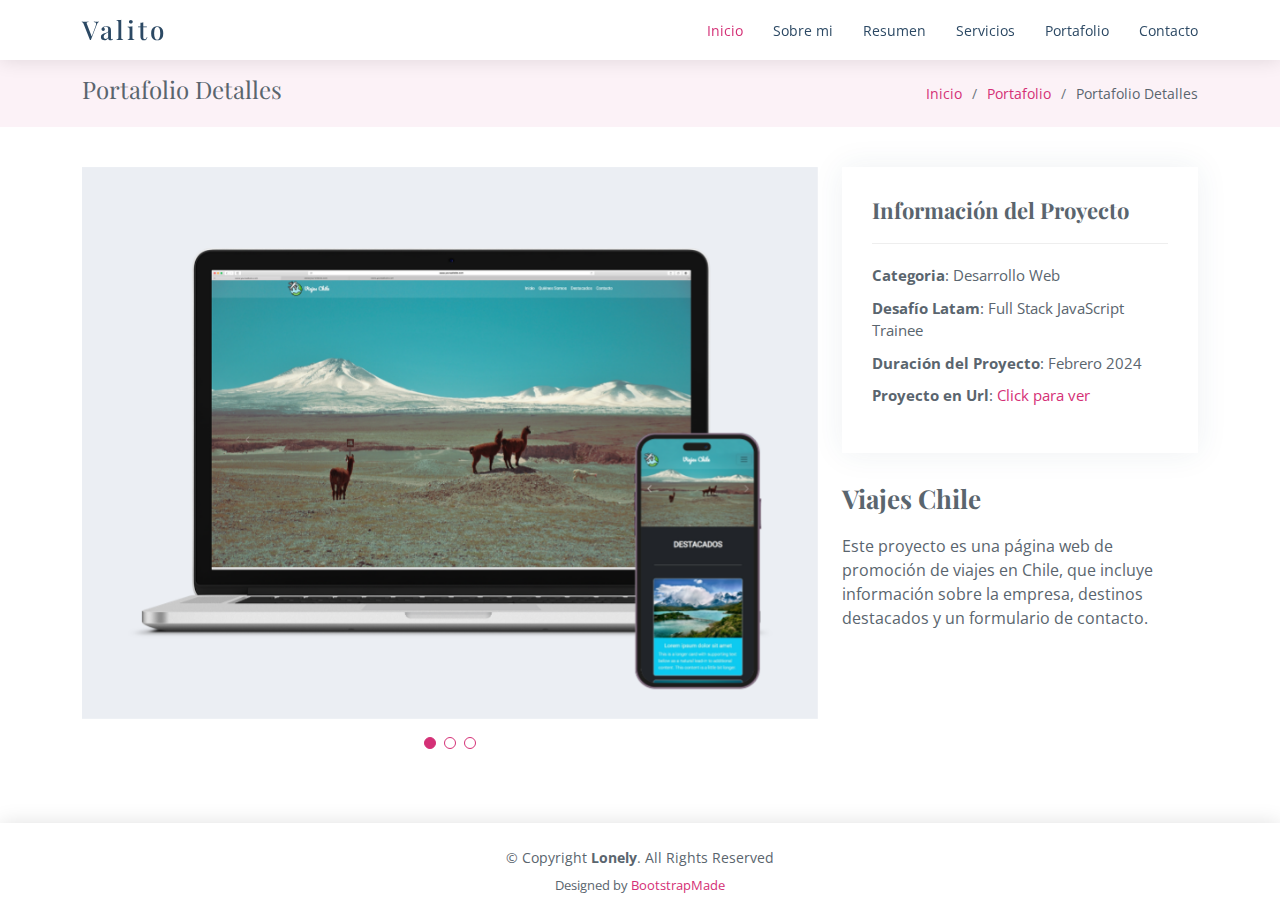
<file: web1.html>
<!DOCTYPE html>
<html lang="es">
<head>
    <meta charset="utf-8">
    <meta content="width=device-width, initial-scale=1.0" name="viewport">
    <title>Valeria Torrealba</title>
    <meta content="Soy desarrolladora web y fotógrafa con un apasionado interés en el mundo de las tecnologías de la información (TI)." name="description">
    <meta content="Pagina Web, Desarrollo Web, Full Stack" name="keywords">
    <meta name="author" content="Valeria Torrealba">
    <link href="assets/img/favicon.png" rel="icon">
    <link href="assets/img/apple-touch-icon.png" rel="apple-touch-icon">
    <link href="https://fonts.googleapis.com/css?family=Open+Sans:300,300i,400,400i,600,600i,700,700i|Poppins:300,300i,400,400i,500,500i,600,600i,700,700i|Playfair+Display:400,400i,500,500i,600,600i,700,700i&subset=cyrillic" rel="stylesheet">
    <link href="assets/vendor/bootstrap/css/bootstrap.min.css" rel="stylesheet">
    <link href="assets/vendor/bootstrap-icons/bootstrap-icons.css" rel="stylesheet">
    <link href="assets/vendor/boxicons/css/boxicons.min.css" rel="stylesheet">
    <link href="assets/vendor/glightbox/css/glightbox.min.css" rel="stylesheet">
    <link href="assets/vendor/swiper/swiper-bundle.min.css" rel="stylesheet">
    <link href="assets/css/style.css" rel="stylesheet">
</head>

<body>
    <!-- ======= Header ======= -->
    <header id="header" class="d-flex align-items-center">
        <div class="container d-flex align-items-center justify-content-between">
            <div class="logo">
                <h1><a href="index.html">Valito</a></h1>
            </div>

            <nav id="navbar" class="navbar">
                <ul>
                    <li><a class="nav-link scrollto active" href="index.html#hero">Inicio</a></li>
                    <li><a class="nav-link scrollto" href="index.html#about">Sobre mi</a></li>
                    <li><a class="nav-link scrollto" href="index.html#resume">Resumen</a></li>
                    <li><a class="nav-link scrollto" href="index.html#services">Servicios</a></li>
                    <li><a class="nav-link scrollto" href="index.html#portfolio">Portafolio</a></li>
                    <li><a class="nav-link scrollto" href="index.html#contact">Contacto</a></li>
                </ul>
                <i class="bi bi-list mobile-nav-toggle"></i>
            </nav>
            <!-- .navbar -->
        </div>
    </header>
    <!-- End Header -->

    <main id="main">
    <!-- ======= Breadcrumbs Section ======= -->
    <section class="breadcrumbs">
        <div class="container">

        <div class="d-flex justify-content-between align-items-center">
            <h2>Portafolio Detalles</h2>
            <ol>
                <li><a href="index.html">Inicio</a></li>
                <li><a href="index.html#portfolio">Portafolio</a></li>
                <li>Portafolio Detalles</li>
            </ol>
        </div>

        </div>
    </section><!-- Breadcrumbs Section -->

    <!-- ======= Portfolio Details Section ======= -->
    <section id="portfolio-details" class="portfolio-details">
        <div class="container">

        <div class="row gy-4">

            <div class="col-lg-8">
            <div class="portfolio-details-slider swiper">
                <div class="swiper-wrapper align-items-center">

                <div class="swiper-slide">
                    <img src="assets/img/portfolio/web1.png" alt="">
                </div>

                <div class="swiper-slide">
                    <img src="assets/img/portfolio/web1-2.png" alt="">
                </div>

                <div class="swiper-slide">
                    <img src="assets/img/portfolio/web1-3.png" alt="">
                </div>

                </div>
                <div class="swiper-pagination"></div>
            </div>
            </div>

            <div class="col-lg-4">
            <div class="portfolio-info">
                <h3>Información del Proyecto</h3>
                <ul>
                    <li><strong>Categoria</strong>: Desarrollo Web</li>
                    <li><strong>Desafío Latam</strong>: Full Stack JavaScript Trainee</li>
                    <li><strong>Duración del Proyecto</strong>: Febrero 2024</li>
                    <li><strong>Proyecto en Url</strong>: <a href="https://valeriatorrealba.github.io/Viajes-Chile/" target="_blank">Click para ver</a></li>
                </ul>
            </div>
            <div class="portfolio-description">
                <h2>Viajes Chile</h2>
                <p>Este proyecto es una página web de promoción de viajes en Chile, que incluye información sobre la empresa, destinos destacados y un formulario de contacto.</p>
            </div>
            </div>

        </div>

        </div>
    </section><!-- End Portfolio Details Section -->

    </main><!-- End #main -->

    <!-- ======= Footer ======= -->
    <footer id="footer">
    <div class="container">
        <div class="copyright">
        &copy; Copyright <strong><span>Lonely</span></strong>. All Rights Reserved
        </div>
        <div class="credits">
        <!-- All the links in the footer should remain intact. -->
        <!-- You can delete the links only if you purchased the pro version. -->
        <!-- Licensing information: https://bootstrapmade.com/license/ -->
        <!-- Purchase the pro version with working PHP/AJAX contact form: https://bootstrapmade.com/free-html-bootstrap-template-lonely/ -->
        Designed by <a href="https://bootstrapmade.com/">BootstrapMade</a>
        </div>
    </div>
    </footer><!-- End  Footer -->

    <a href="#" class="back-to-top d-flex align-items-center justify-content-center"><i class="bi bi-arrow-up-short"></i></a>

    <!-- Vendor JS Files -->
    <script src="assets/vendor/purecounter/purecounter_vanilla.js"></script>
    <script src="assets/vendor/bootstrap/js/bootstrap.bundle.min.js"></script>
    <script src="assets/vendor/glightbox/js/glightbox.min.js"></script>
    <script src="assets/vendor/isotope-layout/isotope.pkgd.min.js"></script>
    <script src="assets/vendor/swiper/swiper-bundle.min.js"></script>
    <script src="assets/vendor/waypoints/noframework.waypoints.js"></script>
    <script src="assets/vendor/php-email-form/validate.js"></script>

    <!-- Template Main JS File -->
    <script src="assets/js/main.js"></script>

</body>

</html>
</file>
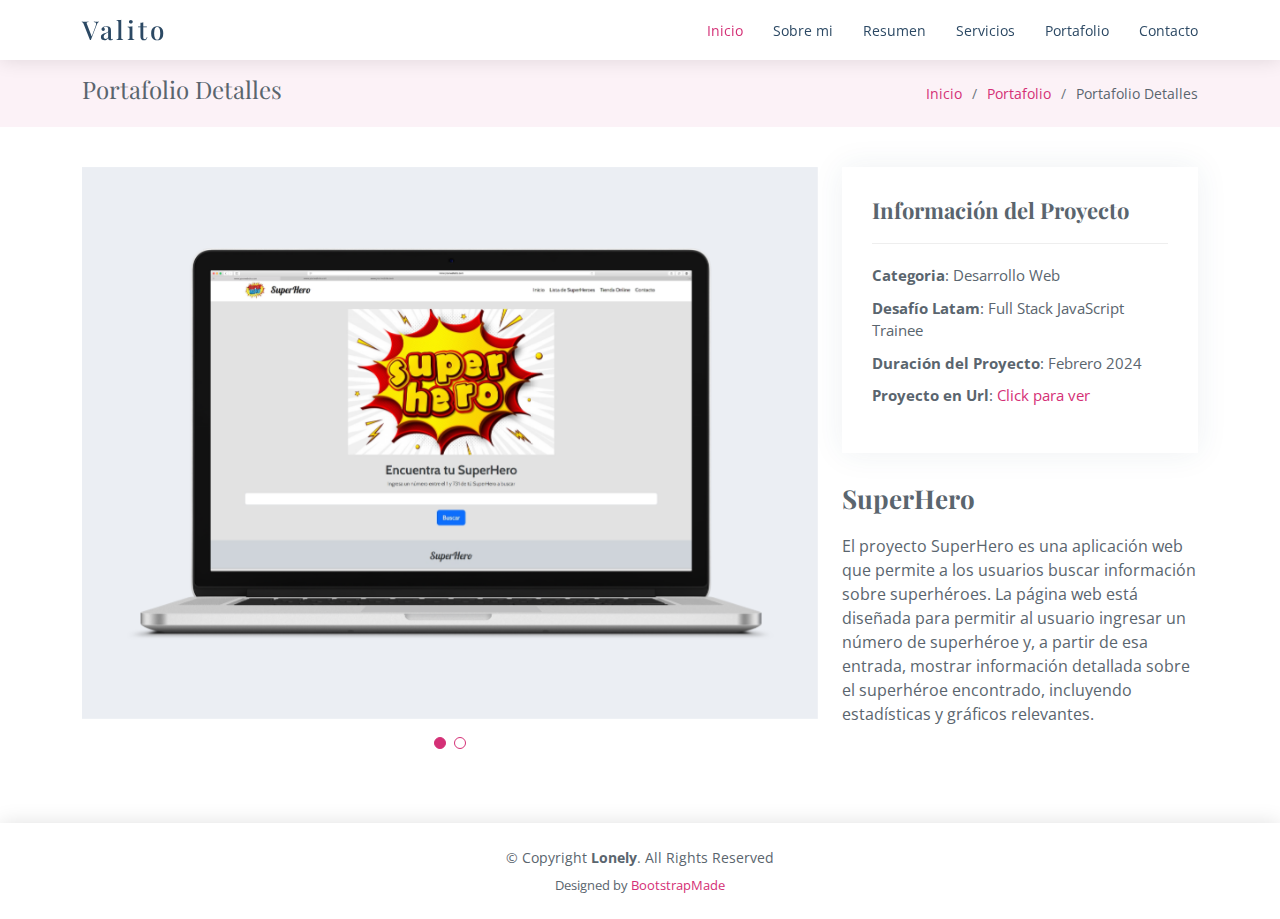
<file: web2.html>
<!DOCTYPE html>
<html lang="es">
<head>
    <meta charset="utf-8">
    <meta content="width=device-width, initial-scale=1.0" name="viewport">
    <title>Valeria Torrealba</title>
    <meta content="Soy desarrolladora web y fotógrafa con un apasionado interés en el mundo de las tecnologías de la información (TI)." name="description">
    <meta content="Pagina Web, Desarrollo Web, Full Stack" name="keywords">
    <meta name="author" content="Valeria Torrealba">
    <link href="assets/img/favicon.png" rel="icon">
    <link href="assets/img/apple-touch-icon.png" rel="apple-touch-icon">
    <link href="https://fonts.googleapis.com/css?family=Open+Sans:300,300i,400,400i,600,600i,700,700i|Poppins:300,300i,400,400i,500,500i,600,600i,700,700i|Playfair+Display:400,400i,500,500i,600,600i,700,700i&subset=cyrillic" rel="stylesheet">
    <link href="assets/vendor/bootstrap/css/bootstrap.min.css" rel="stylesheet">
    <link href="assets/vendor/bootstrap-icons/bootstrap-icons.css" rel="stylesheet">
    <link href="assets/vendor/boxicons/css/boxicons.min.css" rel="stylesheet">
    <link href="assets/vendor/glightbox/css/glightbox.min.css" rel="stylesheet">
    <link href="assets/vendor/swiper/swiper-bundle.min.css" rel="stylesheet">
    <link href="assets/css/style.css" rel="stylesheet">
</head>

<body>
    <!-- ======= Header ======= -->
    <header id="header" class="d-flex align-items-center">
        <div class="container d-flex align-items-center justify-content-between">
            <div class="logo">
                <h1><a href="index.html">Valito</a></h1>
            </div>

            <nav id="navbar" class="navbar">
                <ul>
                    <li><a class="nav-link scrollto active" href="index.html#hero">Inicio</a></li>
                    <li><a class="nav-link scrollto" href="index.html#about">Sobre mi</a></li>
                    <li><a class="nav-link scrollto" href="index.html#resume">Resumen</a></li>
                    <li><a class="nav-link scrollto" href="index.html#services">Servicios</a></li>
                    <li><a class="nav-link scrollto" href="index.html#portfolio">Portafolio</a></li>
                    <li><a class="nav-link scrollto" href="index.html#contact">Contacto</a></li>
                </ul>
                <i class="bi bi-list mobile-nav-toggle"></i>
            </nav>
            <!-- .navbar -->
        </div>
    </header>
    <!-- End Header -->

    <main id="main">
    <!-- ======= Breadcrumbs Section ======= -->
    <section class="breadcrumbs">
        <div class="container">

        <div class="d-flex justify-content-between align-items-center">
            <h2>Portafolio Detalles</h2>
            <ol>
                <li><a href="index.html">Inicio</a></li>
                <li><a href="index.html#portfolio">Portafolio</a></li>
                <li>Portafolio Detalles</li>
            </ol>
        </div>

        </div>
    </section><!-- Breadcrumbs Section -->

    <!-- ======= Portfolio Details Section ======= -->
    <section id="portfolio-details" class="portfolio-details">
        <div class="container">

        <div class="row gy-4">

            <div class="col-lg-8">
            <div class="portfolio-details-slider swiper">
                <div class="swiper-wrapper align-items-center">

                    <div class="swiper-slide">
                        <img src="assets/img/portfolio/web2.png" alt="">
                    </div>

                    <div class="swiper-slide">
                        <img src="assets/img/portfolio/web2-2.png" alt="">
                    </div>

                </div>
                <div class="swiper-pagination"></div>
            </div>
            </div>

            <div class="col-lg-4">
            <div class="portfolio-info">
                <h3>Información del Proyecto</h3>
                <ul>
                    <li><strong>Categoria</strong>: Desarrollo Web</li>
                    <li><strong>Desafío Latam</strong>: Full Stack JavaScript Trainee</li>
                    <li><strong>Duración del Proyecto</strong>: Febrero 2024</li>
                    <li><strong>Proyecto en Url</strong>: <a href="https://valeriatorrealba.github.io/Superhero/" target="_blank">Click para ver</a></li>
                </ul>
            </div>
            <div class="portfolio-description">
                <h2>SuperHero</h2>
                <p>El proyecto SuperHero es una aplicación web que permite a los usuarios buscar información sobre superhéroes. La página web está diseñada para permitir al usuario ingresar un número de superhéroe y, a partir de esa entrada, mostrar información detallada sobre el superhéroe encontrado, incluyendo estadísticas y gráficos relevantes.</p>
            </div>
            </div>

        </div>

        </div>
    </section><!-- End Portfolio Details Section -->

    </main><!-- End #main -->

    <!-- ======= Footer ======= -->
    <footer id="footer">
    <div class="container">
        <div class="copyright">
        &copy; Copyright <strong><span>Lonely</span></strong>. All Rights Reserved
        </div>
        <div class="credits">
        <!-- All the links in the footer should remain intact. -->
        <!-- You can delete the links only if you purchased the pro version. -->
        <!-- Licensing information: https://bootstrapmade.com/license/ -->
        <!-- Purchase the pro version with working PHP/AJAX contact form: https://bootstrapmade.com/free-html-bootstrap-template-lonely/ -->
        Designed by <a href="https://bootstrapmade.com/">BootstrapMade</a>
        </div>
    </div>
    </footer><!-- End  Footer -->

    <a href="#" class="back-to-top d-flex align-items-center justify-content-center"><i class="bi bi-arrow-up-short"></i></a>

    <!-- Vendor JS Files -->
    <script src="assets/vendor/purecounter/purecounter_vanilla.js"></script>
    <script src="assets/vendor/bootstrap/js/bootstrap.bundle.min.js"></script>
    <script src="assets/vendor/glightbox/js/glightbox.min.js"></script>
    <script src="assets/vendor/isotope-layout/isotope.pkgd.min.js"></script>
    <script src="assets/vendor/swiper/swiper-bundle.min.js"></script>
    <script src="assets/vendor/waypoints/noframework.waypoints.js"></script>
    <script src="assets/vendor/php-email-form/validate.js"></script>

    <!-- Template Main JS File -->
    <script src="assets/js/main.js"></script>

</body>

</html>
</file>
<file: assets/css/style.css>
/**
* Template Name: Lonely
* Template URL: https://bootstrapmade.com/free-html-bootstrap-template-lonely/
* Updated: Mar 17 2024 with Bootstrap v5.3.3
* Author: BootstrapMade.com
* License: https://bootstrapmade.com/license/
*/

/*--------------------------------------------------------------
# General
--------------------------------------------------------------*/
body {
  font-family: "Open Sans", sans-serif;
  color: #5a656e;
}

a {
  color: #d43076;
  text-decoration: none;
}

a:hover {
  color: #dd5a92;
  text-decoration: none;
}

h1,
h2,
h3,
h4,
h5,
h6 {
  font-family: "Playfair Display", serif;
}

/*--------------------------------------------------------------
# Back to top button
--------------------------------------------------------------*/
.back-to-top {
  position: fixed;
  visibility: hidden;
  opacity: 0;
  right: 15px;
  bottom: 15px;
  z-index: 9999;
  background: #d43076;
  width: 40px;
  height: 40px;
  border-radius: 50px;
  transition: all 0.4s;
}

.back-to-top i {
  font-size: 24px;
  color: #fff;
  line-height: 0;
}

.back-to-top:hover {
  background: #db528c;
  color: #fff;
}

.back-to-top.active {
  visibility: visible;
  opacity: 1;
}

/*--------------------------------------------------------------
# Header
--------------------------------------------------------------*/
#header {
  transition: all 0.5s;
  z-index: 997;
  transition: all 0.5s;
  height: 60px;
  background: #fff;
  box-shadow: 0px 0px 20px 0px rgba(0, 0, 0, 0.12);
}

#header .logo h1 {
  font-size: 26px;
  margin: 0;
  padding: 6px 0;
  line-height: 1;
  font-weight: 500;
  letter-spacing: 3px;
}

#header .logo h1 a,
#header .logo h1 a:hover {
  color: #2c4964;
  text-decoration: none;
}

#header .logo img {
  padding: 0;
  margin: 0;
  max-height: 40px;
}

.scrolled-offset {
  margin-top: 60px;
}

/*--------------------------------------------------------------
# Navigation Menu
--------------------------------------------------------------*/
/**
* Desktop Navigation 
*/
.navbar {
  padding: 0;
}

.navbar ul {
  margin: 0;
  padding: 0;
  display: flex;
  list-style: none;
  align-items: center;
}

.navbar li {
  position: relative;
}

.navbar a,
.navbar a:focus {
  display: flex;
  align-items: center;
  justify-content: space-between;
  padding: 10px 0 10px 30px;
  font-size: 14px;
  color: #2c4964;
  white-space: nowrap;
  transition: 0.3s;
}

.navbar a i,
.navbar a:focus i {
  font-size: 12px;
  line-height: 0;
  margin-left: 5px;
}

.navbar a:hover,
.navbar .active,
.navbar .active:focus,
.navbar li:hover>a {
  color: #d43076;
}

.navbar .dropdown ul {
  display: block;
  position: absolute;
  left: 14px;
  top: 100%;
  margin: 0;
  padding: 10px 0;
  z-index: 99;
  opacity: 0;
  visibility: hidden;
  background: #fff;
  box-shadow: 0px 0px 30px rgba(127, 137, 161, 0.25);
  transition: 0.3s;
  border-radius: 4px;
}

.navbar .dropdown ul li {
  min-width: 200px;
}

.navbar .dropdown ul a {
  padding: 10px 20px;
  text-transform: none;
}

.navbar .dropdown ul a i {
  font-size: 12px;
}

.navbar .dropdown ul a:hover,
.navbar .dropdown ul .active:hover,
.navbar .dropdown ul li:hover>a {
  color: #d43076;
}

.navbar .dropdown:hover>ul {
  opacity: 1;
  visibility: visible;
}

.navbar .dropdown .dropdown ul {
  top: 0;
  left: calc(100% - 30px);
  visibility: hidden;
}

.navbar .dropdown .dropdown:hover>ul {
  opacity: 1;
  top: 0;
  left: 100%;
  visibility: visible;
}

@media (max-width: 1366px) {
  .navbar .dropdown .dropdown ul {
    left: -90%;
  }

  .navbar .dropdown .dropdown:hover>ul {
    left: -100%;
  }
}

/**
* Mobile Navigation 
*/
.mobile-nav-toggle {
  color: #2c4964;
  font-size: 28px;
  cursor: pointer;
  display: none;
  line-height: 0;
  transition: 0.5s;
}

.mobile-nav-toggle.bi-x {
  color: #fff;
}

@media (max-width: 991px) {
  .mobile-nav-toggle {
    display: block;
  }

  .navbar ul {
    display: none;
  }
}

.navbar-mobile {
  position: fixed;
  overflow: hidden;
  top: 0;
  right: 0;
  left: 0;
  bottom: 0;
  background: rgba(13, 21, 29, 0.6);
  transition: 0.3s;
  z-index: 998;
}

.navbar-mobile .mobile-nav-toggle {
  position: absolute;
  top: 15px;
  right: 15px;
}

.navbar-mobile ul {
  display: block;
  position: absolute;
  top: 55px;
  right: 15px;
  bottom: 15px;
  left: 15px;
  padding: 10px 0;
  border-radius: 10px;
  background-color: #fff;
  overflow-y: auto;
  transition: 0.3s;
}

.navbar-mobile a,
.navbar-mobile a:focus {
  padding: 10px 20px;
  font-size: 15px;
  color: #2c4964;
}

.navbar-mobile a:hover,
.navbar-mobile .active,
.navbar-mobile li:hover>a {
  color: #d43076;
}

.navbar-mobile .getstarted,
.navbar-mobile .getstarted:focus {
  margin: 15px;
}

.navbar-mobile .dropdown ul {
  position: static;
  display: none;
  margin: 10px 20px;
  padding: 10px 0;
  z-index: 99;
  opacity: 1;
  visibility: visible;
  background: #fff;
  box-shadow: 0px 0px 30px rgba(127, 137, 161, 0.25);
}

.navbar-mobile .dropdown ul li {
  min-width: 200px;
}

.navbar-mobile .dropdown ul a {
  padding: 10px 20px;
}

.navbar-mobile .dropdown ul a i {
  font-size: 12px;
}

.navbar-mobile .dropdown ul a:hover,
.navbar-mobile .dropdown ul .active:hover,
.navbar-mobile .dropdown ul li:hover>a {
  color: #d43076;
}

.navbar-mobile .dropdown>.dropdown-active {
  display: block;
}

/*--------------------------------------------------------------
# Hero Section
--------------------------------------------------------------*/
#hero {
  width: 100%;
  height: 75vh;
  background: url("../img/hero-bg.jpg") top center;
  background-size: cover;
  padding: 0 15px;
}

#hero h1 {
  margin: 0 0 10px 0;
  font-size: 48px;
  font-weight: 700;
  line-height: 56px;
  color: #fff;
}

#hero h2 {
  color: #eee;
  margin-bottom: 10px;
  font-size: 24px;
  font-weight: 300;
  font-family: "Poppins", sans-serif;
}

#hero .btn-get-started {
  font-size: 64px;
  transition: 0.5s;
  color: #fff;
  height: 60px;
}

#hero .btn-get-started:hover {
  padding-top: 10px;
  color: #d43076;
}

@media (min-width: 1024px) {
  #hero {
    background-attachment: fixed;
  }
}

@media (max-width: 768px) {
  #hero h1 {
    font-size: 28px;
    line-height: 36px;
  }

  #hero h2 {
    font-size: 18px;
    line-height: 24px;
    margin-bottom: 30px;
  }
}

/*--------------------------------------------------------------
# Sections General
--------------------------------------------------------------*/
section {
  padding: 60px 0;
}

.section-bg {
  background: linear-gradient(180deg, #f2f6f9 0%, #fff 100%);
}

.section-title {
  padding-bottom: 30px;
}

.section-title h2 {
  font-size: 32px;
  font-weight: bold;
  margin-bottom: 15px;
  padding-bottom: 15px;
  position: relative;
  color: #345676;
}

.section-title h2::after {
  content: "";
  position: absolute;
  display: block;
  width: 50px;
  height: 3px;
  background: #d43076;
  bottom: 0;
  left: 0;
}

.section-title p {
  margin-bottom: 0;
}

/*--------------------------------------------------------------
# Breadcrumbs
--------------------------------------------------------------*/
.breadcrumbs {
  padding: 15px 0;
  background-color: #fcf2f7;
  min-height: 40px;
}

.breadcrumbs h2 {
  font-size: 24px;
  font-weight: 300;
}

.breadcrumbs ol {
  display: flex;
  flex-wrap: wrap;
  list-style: none;
  padding: 0;
  margin: 0;
  font-size: 14px;
}

.breadcrumbs ol li+li {
  padding-left: 10px;
}

.breadcrumbs ol li+li::before {
  display: inline-block;
  padding-right: 10px;
  color: #6c757d;
  content: "/";
}

@media (max-width: 768px) {
  .breadcrumbs .d-flex {
    display: block !important;
  }

  .breadcrumbs ol {
    display: block;
  }

  .breadcrumbs ol li {
    display: inline-block;
  }
}

/*--------------------------------------------------------------
# About
--------------------------------------------------------------*/
.about .content {
  padding: 30px 0;
}

.about .content h3 {
  font-weight: 500;
  font-size: 34px;
  color: #2c4964;
}

.about .content p {
  margin-bottom: 0;
}

.about .content .count-box {
  padding: 20px 0;
  width: 100%;
}

.about .content .count-box i {
  display: block;
  font-size: 36px;
  color: #eeafca;
  float: left;
  line-height: 0;
}

.about .content .count-box span {
  font-size: 36px;
  line-height: 20px;
  display: block;
  font-weight: 700;
  color: #2c4964;
  margin-left: 50px;
  font-family: "Playfair Display", serif;
}

.about .content .count-box p {
  padding: 15px 0 0 0;
  margin: 0 0 0 50px;
  font-family: "Playfair Display", serif;
  font-size: 14px;
  color: #437099;
}

.about .content .count-box a {
  font-weight: 600;
  display: block;
  margin-top: 20px;
  color: #437099;
  font-size: 15px;
  font-family: "Poppins", sans-serif;
  transition: ease-in-out 0.3s;
}

.about .content .count-box a:hover {
  color: #6b96be;
}

.about .image {
  background: url("../img/me.jpg") center center no-repeat;
  background-size: cover;
  min-height: 400px;
}

@media (max-width: 991px) {
  .about .image {
    text-align: center;
  }

  .about .image img {
    max-width: 80%;
  }
}

@media (max-width: 667px) {
  .about .image img {
    max-width: 100%;
  }
}

/*--------------------------------------------------------------
# Skills
--------------------------------------------------------------*/
.skills .progress {
  height: 50px;
  display: block;
  background: none;
}

.skills .progress .skill {
  padding: 10px 0;
  margin: 0 0 6px 0;
  text-transform: uppercase;
  display: block;
  font-weight: 600;
  font-family: "Poppins", sans-serif;
  color: #2c4964;
}

.skills .progress .skill .val {
  float: right;
  font-style: normal;
}

.skills .progress-bar-wrap {
  background: #fbeaf1;
}

.skills .progress-bar {
  width: 1px;
  height: 10px;
  transition: 0.9s;
  background-color: #dd5a92;
}

/*--------------------------------------------------------------
# Resume
--------------------------------------------------------------*/
.resume .resume-title {
  font-size: 26px;
  font-weight: 500;
  margin-top: 20px;
  margin-bottom: 20px;
  color: #4b7dab;
  font-family: "Poppins", sans-serif;
}

.resume .resume-item {
  padding: 0 0 20px 20px;
  margin-top: -2px;
  border-left: 2px solid #d43076;
  position: relative;
}

.resume .resume-item h4 {
  line-height: 18px;
  font-size: 18px;
  font-weight: 600;
  color: #2c4964;
  margin-bottom: 10px;
}

.resume .resume-item h5 {
  font-size: 16px;
  background: #e4ebf3;
  padding: 5px 15px;
  display: inline-block;
  font-weight: 400;
  margin-bottom: 10px;
  font-family: "Poppins", sans-serif;
}

.resume .resume-item ul {
  padding-left: 20px;
}

.resume .resume-item ul li {
  padding-bottom: 10px;
}

.resume .resume-item:last-child {
  padding-bottom: 0;
}

.resume .resume-item::before {
  content: "";
  position: absolute;
  width: 16px;
  height: 16px;
  border-radius: 50px;
  left: -9px;
  top: 0;
  background: #fff;
  border: 2px solid #d43076;
}

/*--------------------------------------------------------------
# Services
--------------------------------------------------------------*/
.services .icon-box {
  padding: 20px 15px;
  position: relative;
  overflow: hidden;
  background: #fff;
  box-shadow: 0 0 29px 0 rgba(68, 88, 144, 0.2);
  transition: all 0.3s ease-in-out;
  border-radius: 8px;
  text-align: center;
  z-index: 1;
}

.services .icon-box::before {
  content: "";
  position: absolute;
  top: 0;
  left: 0;
  right: 0;
  height: 0;
  transition: ease-in-out 0.3s;
  z-index: -1;
}

.services .icon-box:hover::before {
  background: #d43076;
  height: 100%;
  border-radius: 0px;
}

.services .icon {
  margin: 0 auto 30px auto;
  padding-top: 10px;
  display: inline-block;
  text-align: center;
  border-radius: 50%;
  width: 60px;
  height: 60px;
  background: #d43076;
  transition: all 0.3s ease-in-out;
}

.services .icon i {
  font-size: 36px;
  line-height: 1;
  color: #fff;
}

.services .title {
  font-weight: 700;
  margin-bottom: 15px;
  font-size: 18px;
}

.services .title a {
  color: #111;
}

.services .description {
  font-size: 15px;
  line-height: 24px;
  margin-bottom: 0;
}

.services .icon-box:hover .title a,
.services .icon-box:hover .description {
  color: #fff;
}

.services .icon-box:hover .icon {
  background: #fff;
}

.services .icon-box:hover .icon i {
  color: #d43076;
}

@media (max-width: 768px) {
  .services .icon-box::before {
    bottom: 60%;
  }
}

/*--------------------------------------------------------------
# Portfolio
--------------------------------------------------------------*/
.portfolio .portfolio-item {
  margin-bottom: 30px;
}

.portfolio #portfolio-flters {
  padding: 0;
  margin: 0 auto 35px auto;
  list-style: none;
  text-align: center;
  background: #fff;
  border-radius: 50px;
  padding: 2px 15px;
  box-shadow: 0px 2px 15px rgba(0, 0, 0, 0.08);
}

.portfolio #portfolio-flters li {
  cursor: pointer;
  display: inline-block;
  padding: 10px 15px 8px 15px;
  font-size: 14px;
  font-weight: 600;
  line-height: 1;
  text-transform: uppercase;
  color: #5a656e;
  margin-bottom: 5px;
  transition: all 0.3s ease-in-out;
}

.portfolio #portfolio-flters li:hover,
.portfolio #portfolio-flters li.filter-active {
  color: #d43076;
}

.portfolio #portfolio-flters li:last-child {
  margin-right: 0;
}

.portfolio .portfolio-wrap {
  transition: 0.3s;
  position: relative;
  overflow: hidden;
  z-index: 1;
}

.portfolio .portfolio-wrap::before {
  content: "";
  background: rgba(44, 73, 100, 0.6);
  position: absolute;
  left: 30px;
  right: 30px;
  top: 30px;
  bottom: 30px;
  transition: all ease-in-out 0.3s;
  z-index: 2;
  opacity: 0;
}

.portfolio .portfolio-wrap .portfolio-info {
  opacity: 0;
  position: absolute;
  top: 10%;
  left: 0;
  right: 0;
  text-align: center;
  z-index: 3;
  transition: all ease-in-out 0.3s;
}

.portfolio .portfolio-wrap .portfolio-info h4 {
  font-size: 20px;
  color: #fff;
  font-weight: 600;
}

.portfolio .portfolio-wrap .portfolio-info p {
  color: #ffffff;
  font-size: 14px;
  text-transform: uppercase;
}

.portfolio .portfolio-wrap .portfolio-links {
  opacity: 0;
  left: 0;
  right: 0;
  bottom: 10%;
  text-align: center;
  z-index: 3;
  position: absolute;
  transition: all ease-in-out 0.3s;
}

.portfolio .portfolio-wrap .portfolio-links a {
  color: #fff;
  margin: 0 2px;
  font-size: 28px;
  display: inline-block;
  transition: 0.3s;
}

.portfolio .portfolio-wrap .portfolio-links a:hover {
  color: #e684ae;
}

.portfolio .portfolio-wrap:hover::before {
  top: 0;
  left: 0;
  right: 0;
  bottom: 0;
  opacity: 1;
}

.portfolio .portfolio-wrap:hover .portfolio-info {
  opacity: 1;
  top: calc(50% - 48px);
}

.portfolio .portfolio-wrap:hover .portfolio-links {
  opacity: 1;
  bottom: calc(50% - 50px);
}

/*--------------------------------------------------------------
# Portfolio Details
--------------------------------------------------------------*/
.portfolio-details {
  padding-top: 40px;
}

.portfolio-details .portfolio-details-slider img {
  width: 100%;
}

.portfolio-details .portfolio-details-slider .swiper-pagination {
  margin-top: 20px;
  position: relative;
}

.portfolio-details .portfolio-details-slider .swiper-pagination .swiper-pagination-bullet {
  width: 12px;
  height: 12px;
  background-color: #fff;
  opacity: 1;
  border: 1px solid #d43076;
}

.portfolio-details .portfolio-details-slider .swiper-pagination .swiper-pagination-bullet-active {
  background-color: #d43076;
}

.portfolio-details .portfolio-info {
  padding: 30px;
  box-shadow: 0px 0 30px rgba(44, 73, 100, 0.08);
}

.portfolio-details .portfolio-info h3 {
  font-size: 22px;
  font-weight: 700;
  margin-bottom: 20px;
  padding-bottom: 20px;
  border-bottom: 1px solid #eee;
}

.portfolio-details .portfolio-info ul {
  list-style: none;
  padding: 0;
  font-size: 15px;
}

.portfolio-details .portfolio-info ul li+li {
  margin-top: 10px;
}

.portfolio-details .portfolio-description {
  padding-top: 30px;
}

.portfolio-details .portfolio-description h2 {
  font-size: 26px;
  font-weight: 700;
  margin-bottom: 20px;
}

.portfolio-details .portfolio-description p {
  padding: 0;
}

/*--------------------------------------------------------------
# Testimonials
--------------------------------------------------------------*/
.testimonials .testimonials-carousel,
.testimonials .testimonials-slider {
  overflow: hidden;
}

.testimonials .testimonial-item {
  box-sizing: content-box;
  min-height: 320px;
}

.testimonials .testimonial-item .testimonial-img {
  width: 90px;
  border-radius: 50%;
  margin: -40px 0 0 40px;
  position: relative;
  z-index: 2;
  border: 6px solid #fff;
  box-shadow: 0px 5px 15px rgba(0, 0, 0, 0.1);
}

.testimonials .testimonial-item h3 {
  font-size: 18px;
  font-weight: bold;
  margin: 10px 0 5px 45px;
  color: #2c4964;
}

.testimonials .testimonial-item h4 {
  font-size: 14px;
  color: #6b96be;
  margin: 0 0 0 45px;
}

.testimonials .testimonial-item .quote-icon-left,
.testimonials .testimonial-item .quote-icon-right {
  color: #f7d9e6;
  font-size: 26px;
}

.testimonials .testimonial-item .quote-icon-left {
  display: inline-block;
  left: -5px;
  position: relative;
}

.testimonials .testimonial-item .quote-icon-right {
  display: inline-block;
  right: -5px;
  position: relative;
  top: 10px;
}

.testimonials .testimonial-item p {
  font-style: italic;
  margin: 0 15px 0 15px;
  padding: 20px 20px 60px 20px;
  background: #fff;
  position: relative;
  border-radius: 6px;
  position: relative;
  z-index: 1;
  box-shadow: 0px 2px 15px rgba(0, 0, 0, 0.1);
}

.testimonials .swiper-pagination {
  margin-top: 20px;
  position: relative;
}

.testimonials .swiper-pagination .swiper-pagination-bullet {
  width: 12px;
  height: 12px;
  background-color: #fff;
  opacity: 1;
  border: 1px solid #d43076;
}

.testimonials .swiper-pagination .swiper-pagination-bullet-active {
  background-color: #d43076;
}

@media (max-width: 767px) {
  .testimonials {
    margin: 30px 10px;
  }
}

/*--------------------------------------------------------------
# Contact
--------------------------------------------------------------*/
.contact .contact-about h3 {
  font-size: 36px;
  margin: 0 0 10px 0;
  padding: 0;
  line-height: 1;
  font-weight: 300;
  letter-spacing: 3px;
  color: #d43076;
}

.contact .contact-about p {
  font-size: 14px;
  line-height: 24px;
  font-family: "Playfair Display", serif;
  color: #3c6387;
}

.contact .social-links {
  padding-bottom: 20px;
}

.contact .social-links a {
  font-size: 18px;
  display: inline-block;
  background: #fff;
  color: #d43076;
  line-height: 0;
  padding: 8px 0;
  margin-right: 4px;
  border-radius: 50%;
  text-align: center;
  width: 36px;
  height: 36px;
  transition: 0.3s;
  border: 1px solid #d43076;
}

.contact .social-links a:hover {
  background: #d43076;
  color: #fff;
}

.contact .info {
  color: #5a656e;
}

.contact .info i {
  font-size: 32px;
  color: #d43076;
  line-height: 0;
  margin-right: 15px;
}

.contact .info p {
  font-size: 14px;
  margin: 0;
}

.contact .php-email-form .error-message {
  display: none;
  color: #fff;
  background: #ed3c0d;
  text-align: left;
  padding: 15px;
  font-weight: 600;
}

.contact .php-email-form .error-message br+br {
  margin-top: 25px;
}

.contact .php-email-form .sent-message {
  display: none;
  color: #fff;
  background: #18d26e;
  text-align: center;
  padding: 15px;
  font-weight: 600;
}

.contact .php-email-form .loading {
  display: none;
  background: #fff;
  text-align: center;
  padding: 15px;
}

.contact .php-email-form .loading:before {
  content: "";
  display: inline-block;
  border-radius: 50%;
  width: 24px;
  height: 24px;
  margin: 0 10px -6px 0;
  border: 3px solid #18d26e;
  border-top-color: #eee;
  animation: animate-loading 1s linear infinite;
}

.contact .php-email-form input,
.contact .php-email-form textarea {
  border-radius: 0;
  box-shadow: none;
  font-size: 14px;
}

.contact .php-email-form input:focus,
.contact .php-email-form textarea:focus {
  border-color: #d43076;
}

.contact .php-email-form button[type=submit] {
  background: #d43076;
  border: 0;
  padding: 10px 24px;
  color: #fff;
  transition: 0.4s;
  border-radius: 50px;
}

.contact .php-email-form button[type=submit]:hover {
  background: #dd5a92;
}

@keyframes animate-loading {
  0% {
    transform: rotate(0deg);
  }

  100% {
    transform: rotate(360deg);
  }
}

/*--------------------------------------------------------------
# Footer
--------------------------------------------------------------*/
#footer {
  background: #fff;
  padding: 24px 0;
  font-size: 14px;
  box-shadow: 0px 0 20px 0 rgba(0, 0, 0, 0.12);
}

#footer .copyright {
  text-align: center;
}

#footer .credits {
  padding-top: 8px;
  text-align: center;
  font-size: 13px;
}
</file>
